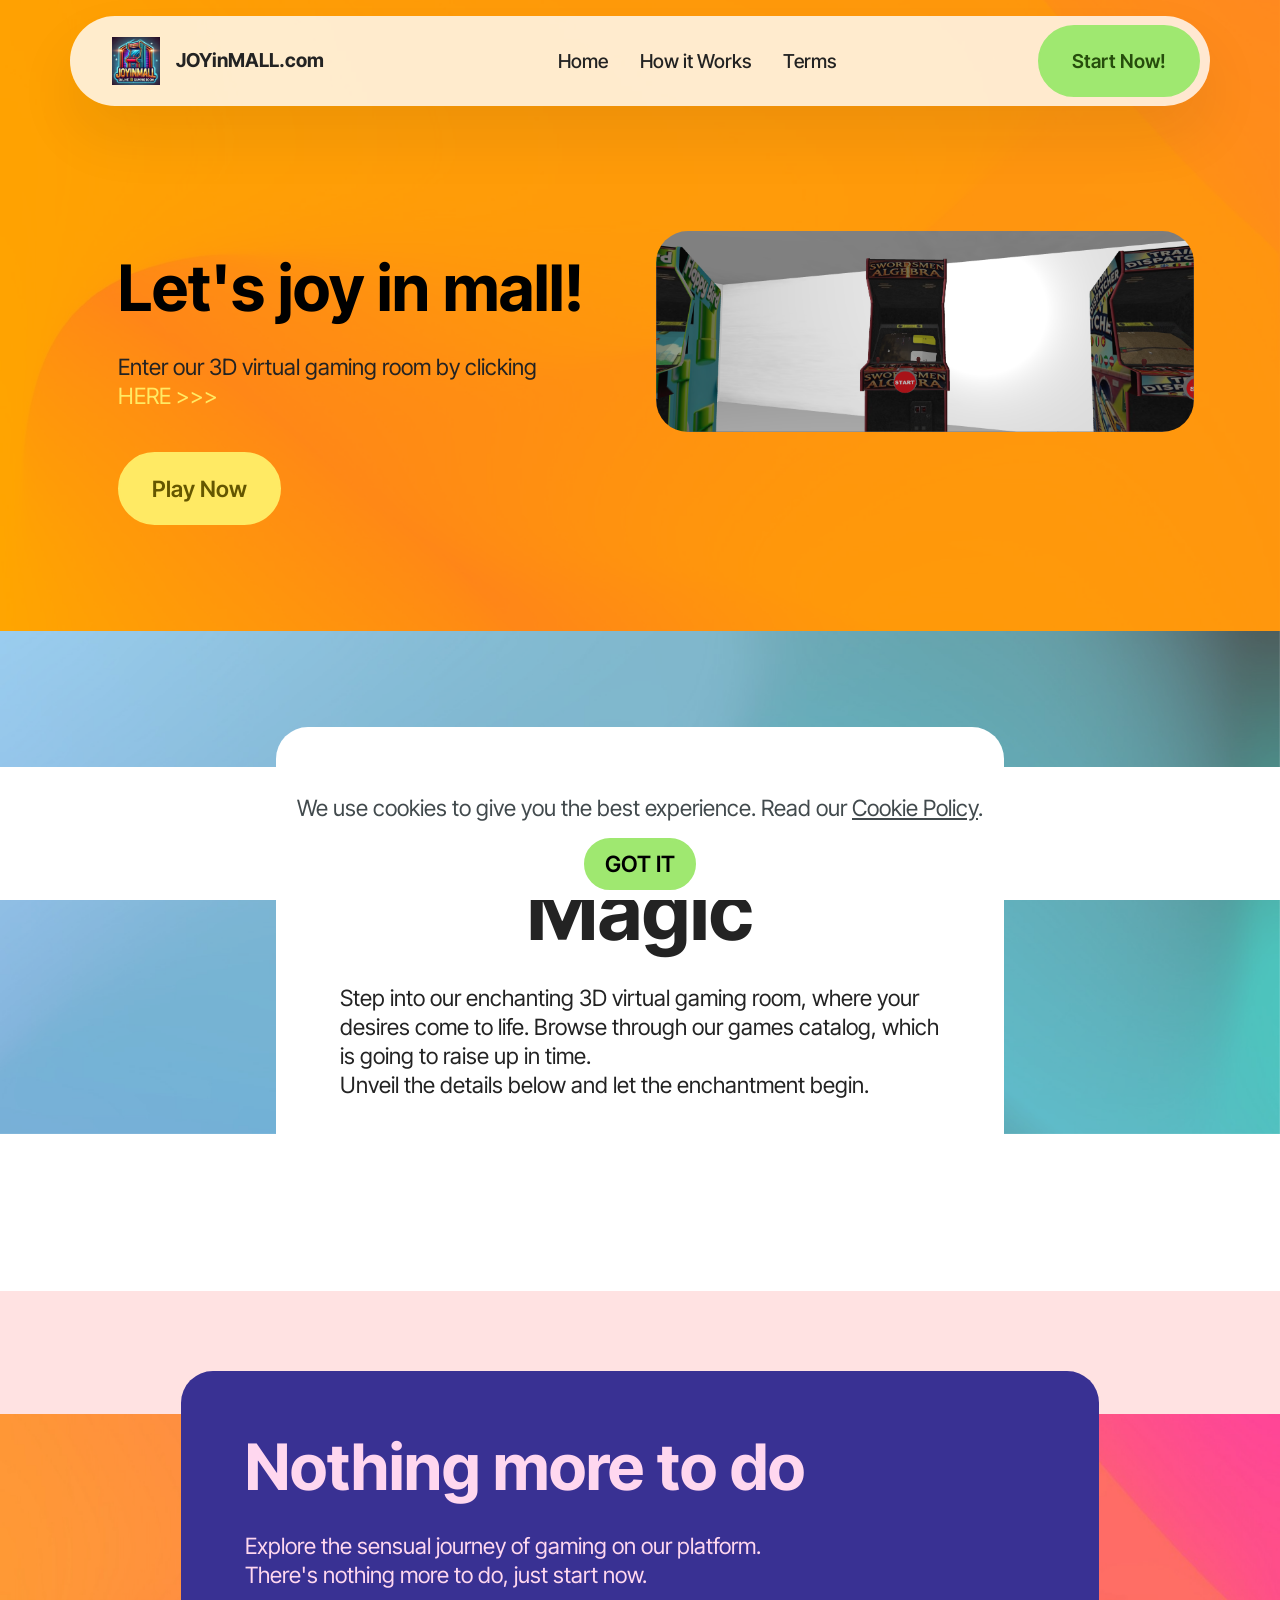
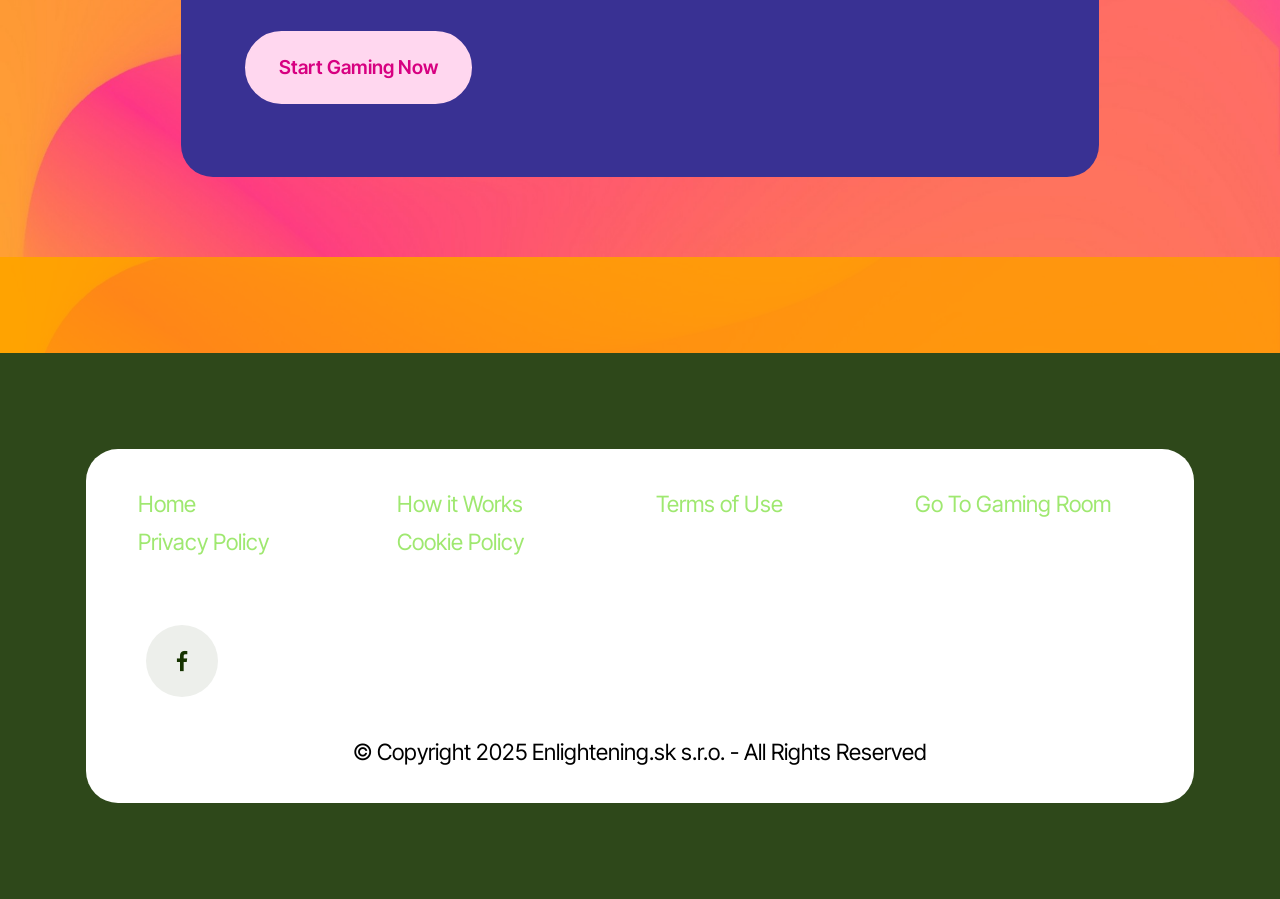
<file: index.html>
<!DOCTYPE html>
<html>

<head>
	<!-- Site made with Mobirise Website Builder v5.9.6, https://mobirise.com -->
	<meta charset="UTF-8">
	<meta http-equiv="X-UA-Compatible" content="IE=edge">
	<meta name="generator" content="Mobirise v5.9.6, mobirise.com">
	<meta name="viewport" content="width=device-width, initial-scale=1, minimum-scale=1">
	<link rel="shortcut icon" href="assets/images/logo.webp" type="image/x-icon">
	<meta name="description" content="">
	<meta name="verify-admitad" content="6abe1cea4a" />


	<title>Joy in Mall</title>
	<link rel="stylesheet" href="assets/web/assets/mobirise-icons2/mobirise2.css">
	<link rel="stylesheet" href="assets/bootstrap/css/bootstrap.min.css">
	<link rel="stylesheet" href="assets/bootstrap/css/bootstrap-grid.min.css">
	<link rel="stylesheet" href="assets/bootstrap/css/bootstrap-reboot.min.css">
	<link rel="stylesheet" href="assets/parallax/jarallax.css">
	<link rel="stylesheet" href="assets/web/assets/gdpr-plugin/gdpr-styles.css">
	<link rel="stylesheet" href="assets/dropdown/css/style.css">
	<link rel="stylesheet" href="assets/socicon/css/styles.css">
	<link rel="stylesheet" href="assets/theme/css/style.css">
	<link rel="preload"
		href="https://fonts.googleapis.com/css?family=Inter+Tight:100,200,300,400,500,600,700,800,900,100i,200i,300i,400i,500i,600i,700i,800i,900i&display=swap"
		as="style" onload="this.onload=null;this.rel='stylesheet'">
	<noscript>
		<link rel="stylesheet"
			href="https://fonts.googleapis.com/css?family=Inter+Tight:100,200,300,400,500,600,700,800,900,100i,200i,300i,400i,500i,600i,700i,800i,900i&display=swap">
	</noscript>
	<link rel="preload" as="style" href="assets/mobirise/css/mbr-additional.css">
	<link rel="stylesheet" href="assets/mobirise/css/mbr-additional.css" type="text/css">
	<link rel="stylesheet" href="assets/custom/styles.css" type="text/css">


	<script src=
"https://ajax.googleapis.com/ajax/libs/jquery/3.3.1/jquery.min.js">
    </script>
	<script async src="https://pagead2.googlesyndication.com/pagead/js/adsbygoogle.js?client=ca-pub-4853668491257193"
     crossorigin="anonymous"></script>

	<!-- MailerLite Universal -->
	<script>
	    (function(w,d,e,u,f,l,n){w[f]=w[f]||function(){(w[f].q=w[f].q||[])
	    .push(arguments);},l=d.createElement(e),l.async=1,l.src=u,
	    n=d.getElementsByTagName(e)[0],n.parentNode.insertBefore(l,n);})
	    (window,document,'script','https://assets.mailerlite.com/js/universal.js','ml');
	    ml('account', '1351015');
	</script>
	<!-- End MailerLite Universal -->
</head>

<body>
	<section data-bs-version="5.1" class="menu menu2 cid-tQXCbvrlHq" once="menu" id="menu02-1">


		<nav class="navbar navbar-dropdown navbar-fixed-top navbar-expand-lg">
			<div class="container">
				<div class="navbar-brand">
					<span class="navbar-logo">
						<a href="index.html#top">
							<img src="assets/images/logo.webp" alt="JOYinMALL.com" style="height: 3rem;">
						</a>
					</span>
					<span class="navbar-caption-wrap"><a class="navbar-caption text-black text-primary display-4"
							href="index.html#top">JOYinMALL.com</a></span>
				</div>
				<button class="navbar-toggler" type="button" data-toggle="collapse" data-bs-toggle="collapse"
					data-target="#navbarSupportedContent" data-bs-target="#navbarSupportedContent"
					aria-controls="navbarNavAltMarkup" aria-expanded="false" aria-label="Toggle navigation">
					<div class="hamburger">
						<span></span>
						<span></span>
						<span></span>
						<span></span>
					</div>
				</button>
				<div class="collapse navbar-collapse" id="navbarSupportedContent">
					<ul class="navbar-nav nav-dropdown" data-app-modern-menu="true">
						<li class="nav-item">
							<a class="nav-link link text-black text-primary display-4" href="index.html#top">Home</a>
						</li>
						<li class="nav-item">
							<a class="nav-link link text-black text-primary display-4" href="index.html#header14-3"
								aria-expanded="false">How it Works</a>
						</li>
						<li class="nav-item">
							<a class="nav-link link text-black display-4" href="terms.html" target="_blank">Terms</a>
						</li>
					</ul>

					<div class="navbar-buttons mbr-section-btn"><a id="startNowButton" class="btn btn-primary display-4"
							href="#"> Start Now!</a></div>
				</div>
			</div>
		</nav>
	</section>

	<section data-bs-version="5.1" class="header1 cid-tQXCrdgdLL mbr-parallax-background" id="header01-2">



		<div class="mbr-overlay" style="opacity: 0.8; background-color: rgb(255, 166, 0);"></div>

		<div class="container">
			<div class="row justify-content-center">
				<div class="col-12 col-md-12 col-lg-6 image-wrapper">
					<img class="w-100" src="assets/images/cover.png" alt="Gaming room from outside">
				</div>
				<div class="col-12 col-lg col-md-12">
					<div class="text-wrapper align-left">
						<h1 class="mbr-section-title mbr-fonts-style mb-4 display-2">
							<strong><br></strong><br><strong>Let's joy in mall!</strong></h1>
						<p class="mbr-text mbr-fonts-style mb-4 display-7">
							Enter our 3D virtual gaming room by clicking <a id="hereButton" href="#"
								class="text-danger">HERE &gt;&gt;&gt;</a>
						</p>
						<div class="mbr-section-btn mt-3"><a id="shopNowButton" class="btn btn-danger display-7"
								href="#">Play Now</a></div>
					</div>
				</div>
			</div>
		</div>
	</section>

	<section data-bs-version="5.1" class="header14 cid-tQXDMcIv4W mbr-parallax-background" id="header14-3">



		<div class="mbr-overlay" style="opacity: 0.3; background-color: rgb(255, 255, 255);"></div>
		<div class="container">
			<div class="row justify-content-center">
				<div class="card col-12 col-md-12 col-lg-8">
					<div class="card-wrapper">
						<div class="card-box align-center">
							<h1 class="card-title mbr-fonts-style mb-4 display-1">
								<strong>Discover the Magic</strong>
							</h1>
							<p class="mbr-text mbr-fonts-style mb-4 display-7">
								Step into our enchanting 3D virtual gaming room, where your desires come to life. Browse through our games catalog, which is going to raise up in time.<br>
								Unveil the details below and let the enchantment begin.</p>

						</div>
					</div>
				</div>
			</div>
		</div>
	</section>


	<section data-bs-version="5.1" class="article13 cid-tQXKaJtuKo mbr-parallax-background" id="article13-6">


		<div class="mbr-overlay" style="opacity: 0.3; background-color: rgb(255, 160, 160);">
		</div>
		<div class="container">
			<div class="row justify-content-center">
				<div class="card col-md-12 col-lg-10">
					<div class="card-wrapper">
						<div class="card-box align-left">
							<h4 class="card-title mbr-fonts-style display-2">
								<strong>Nothing more to do</strong>
							</h4>
							<p class="mbr-text mbr-fonts-style mt-4 display-7">
								Explore the sensual journey of gaming on our platform.<br>
								There's nothing more to do, just start now.</p>
							<div class="mbr-section-btn mt-4"><a id="startShoppingNowButton" class="btn btn-secondary display-4"
									href="#">
									Start Gaming Now</a></div>
						</div>
					</div>
				</div>
			</div>
		</div>
	</section>

	<section data-bs-version="5.1" class="features024 cid-tQXJ1P46bo mbr-parallax-background" id="features025-5">
		<div class="mbr-overlay" style="opacity: 0.8; background-color: rgb(255, 166, 0);"></div>
		<div class="container">
			<div class="row justify-content-center align-items-center">
				<div class="card col-12 col-md-12 col-lg-8">
					<div class="card-wrapper">
						<div class="card-box align-center">
							<div class="ml-embedded" data-form="509dCW"></div>
						</div>
					</div>
				</div>
			</div>
		</div>
	</section>

	<section data-bs-version="5.1" class="footer1 cid-tQXLMjqBw0" once="footers" id="footer01-8">




		<div class="container">
			<div class="row mbr-white">
				<div class="col-12 col-md-6 col-lg-3">

					<ul class="list mbr-fonts-style display-7">
						<li class="mbr-text item-wrap"><a href="index.html#top">Home</a></li>
						<li class="mbr-text item-wrap"><a href="privacy.html" target="_blank">Privacy Policy</a></li>
					</ul>
				</div>
				<div class="col-12 col-md-6 col-lg-3">

					<ul class="list mbr-fonts-style display-7">
						<li class="mbr-text item-wrap"><a href="index.html#header14-3">How it Works</a></li>
						<li class="mbr-text item-wrap"><a href="cookies.html" target="_blank">Cookie Policy</a></li>
					</ul>
				</div>
				<div class="col-12 col-md-6 col-lg-3">

					<ul class="list mbr-fonts-style display-7">
						<li class="mbr-text item-wrap"><a href="terms.html" target="_blank">Terms of Use</a></li>
					</ul>
				</div>
				<div class="col-12 col-md-6 col-lg-3">

					<ul class="list mbr-fonts-style display-7">
						<li class="mbr-text item-wrap"><a id="goToShopButton" href="#">Go To Gaming Room</a></li>
					</ul>
				</div>
				<div class="col-12 mt-5 footer-col">
					<div class="social-row mt-2 display-7">
						<div class="soc-item">
							<a href="https://www.facebook.com/joyinmall" target="_blank">
								<span class="mbr-iconfont socicon-facebook socicon"></span>
							</a>
						</div>
					</div>
				</div>
	
				<div class="col-12 mt-4">
					<p class="mbr-text mb-0 mbr-fonts-style copyright align-center display-7">
						© Copyright 2025 Enlightening.sk s.r.o. - All Rights Reserved
					</p>
				</div>
			</div>
		</div>
	</section>

    <div class="overlay" id="contact-popup">
        <div class="popup">
            <span class="close-btn" id="close-popup">&times;</span>
			<h2>Your Contact Info *</h2>
			<form id="contact-form" action="submit.php" method="post">
				<br>
				<label for="name">Name: </label>
				<input type="text" id="name" name="name" required> <span style="color:red">*</span><br>
		
				<label for="email">Email: </label>
				<input type="email" id="email" name="email" required> <span style="color:red">*</span><br>
				<br>
				<button id="submitContact" class="btn btn-lg g-recaptcha" style="margin-top:20px;"
					data-sitekey="6LfeU48oAAAAAIKBRcQWDNSqviV8wp8alV0FfwBJ" 
					data-callback='submitWithRecaptcha' 
					data-action='submit'>Go to Gaming Room</button>
				<br>
				<br>
				<br>
	
				<p>
					* We value your input as it guides us on our journey to enhance our services. Your voice is a vital part of our mission for improvement. 
					<br><br>
					By providing your email, you're not only helping us grow but also enabling us to tailor our offerings to your preferences. Expect to receive a feedback form from us shortly.
					<br><br>
					Feel free to unsubscribe at any time; your choices are always respected.
					<br><br>
					Rest assured, your data is held in the strictest confidence. For details, please review our <a href="privacy.html" target="_blank">Privacy Policy</a>.
				</p><br>
			</form>
		</div>
    </div>

    <!-- Loading spinner -->
    <div class="loading-spinner" id="loading-spinner">
        <div class="spinner"></div>
        <p>Please wait while we process your request...</p>
    </div>

    <!-- Include JavaScript for the popup functionality -->
    <script src="assets/custom/popup.js"></script>
	<script src="assets/bootstrap/js/bootstrap.bundle.min.js"></script>
	<script src="assets/parallax/jarallax.js"></script>
	<script src="assets/web/assets/cookies-alert-plugin/cookies-alert-core.js"></script>
	<script src="assets/web/assets/cookies-alert-plugin/cookies-alert-script.js"></script>
	<script src="assets/smoothscroll/smooth-scroll.js"></script>
	<script src="assets/ytplayer/index.js"></script>
	<script src="assets/dropdown/js/navbar-dropdown.js"></script>
	<script src="assets/theme/js/script.js"></script>

	<script>
		$("#loading-spinner").hide();
		// Function to submit the form with reCAPTCHA
		function submitWithRecaptcha(token) {
			// Verify the reCAPTCHA token
			if (token) {
				// Proceed with your original form submission logic here
				// Your existing code to validate and submit the form can go here
				submitToAPI(event, token);
			} else {
				alert("Please complete the reCAPTCHA challenge.");
			}
		}

		function submitToAPI(e, token) {
			/*showVerificationPopup();
			return;*/

			var URL = "https://yjdfa5nx74.execute-api.eu-north-1.amazonaws.com/api/contact";

			var Namere = /[A-Za-z]{1}[A-Za-z]/;
			if (!Namere.test($("#name").val())) {
				alert ("Name can not less than 2 char");
				return;
			}
			if ($("#email").val()=="") {
				alert ("Please enter your email id");
				return;
			}

			var reeamil = /^([\w-\.]+@([\w-]+\.)+[\w-]{2,6})?$/;
			if (!reeamil.test($("#email").val())) {
				alert ("Please enter valid email address");
				return;
			}

			$("#loading-spinner").show();

			var name = $("#name").val();
			var email = $("#email").val();
			var data = {
				name : name,
				email : email,
				token : token
			};

			$.ajax({
				type: "POST",
				url : URL,
				dataType: "json",
				crossDomain: "true",
				contentType: "application/json; charset=utf-8",
				data: JSON.stringify(data),
				
				success: function (res) {
					if (res && res.errorMessage) {
						$("#loading-spinner").hide();
						console.log(JSON. stringify(res.errorMessage));
						alert(res.errorMessage.body);
					} else {
						// clear form and show a success message
						document.getElementById("contact-form").reset();
						window.location.href = "/shop.html";
						//showVerificationPopup();
					}
				},
				error: function (xhr) {
					if (xhr.responseJSON && xhr.responseJSON.error) {
						// Show the error message from the server
						alert(xhr.responseJSON.error);
					} else {
						// Show a generic error message
						alert("An error occurred while sending your data. Please try again later.");
					}
					$("#loading-spinner").hide();
				}
			});
		}

		// Function to show the verification popup
		function showVerificationPopup() {
			// Create a modal popup
			var popup = document.createElement("div");
			popup.classList.add("verification-popup");
			
			// Add content to the popup
			var message = document.createElement("p");
			message.innerText = "Thank you for signing up! To complete the registration process, please follow these steps:";
			popup.appendChild(message);

			// Step 1: Go to your mailbox
			var step1 = document.createElement("p");
			step1.innerText = "Step 1: Go to your mailbox and find an email from no-reply@joyinmall.com with the subject 'Welcome to Our 3D Store - Verify Your Email Address'. It may be in your inbox, spam, or other folders.";
			popup.appendChild(step1);

			// Step 2: Move it to the main inbox folder
			var step2 = document.createElement("p");
			step2.innerText = "Step 2: Once found, move the email to your main inbox folder.";

			// Step 3: Click the verification link
			var step3 = document.createElement("p");
			step3.innerText = "Step 3: Open the email and click on the verification link to access our 3D virtual store.";

			// Add steps to the popup
			popup.appendChild(step2);
			popup.appendChild(step3);

			// Add the popup to the page
			document.body.appendChild(popup);
		}
	</script>

	<input name="cookieData" type="hidden" data-cookie-cookiesAlertType='false' data-cookie-customDialogSelector='null'
		data-cookie-colorText='#424a4d' data-cookie-colorBg='rgb(255, 255, 255)' data-cookie-opacityOverlay='0'
		data-cookie-bgOpacity='100' data-cookie-textButton='GOT IT' data-cookie-rejectText='REJECT'
		data-cookie-colorButton='#9fe870' data-cookie-rejectColor='#ffffff' data-cookie-colorLink='#424a4d'
		data-cookie-underlineLink='true'
		data-cookie-text="We use cookies to give you the best experience. Read our <a href='cookies.html' target='_blank'>Cookie Policy</a>.">
	<script src="https://www.google.com/recaptcha/api.js" async defer></script>
</body>

</html>
</file>
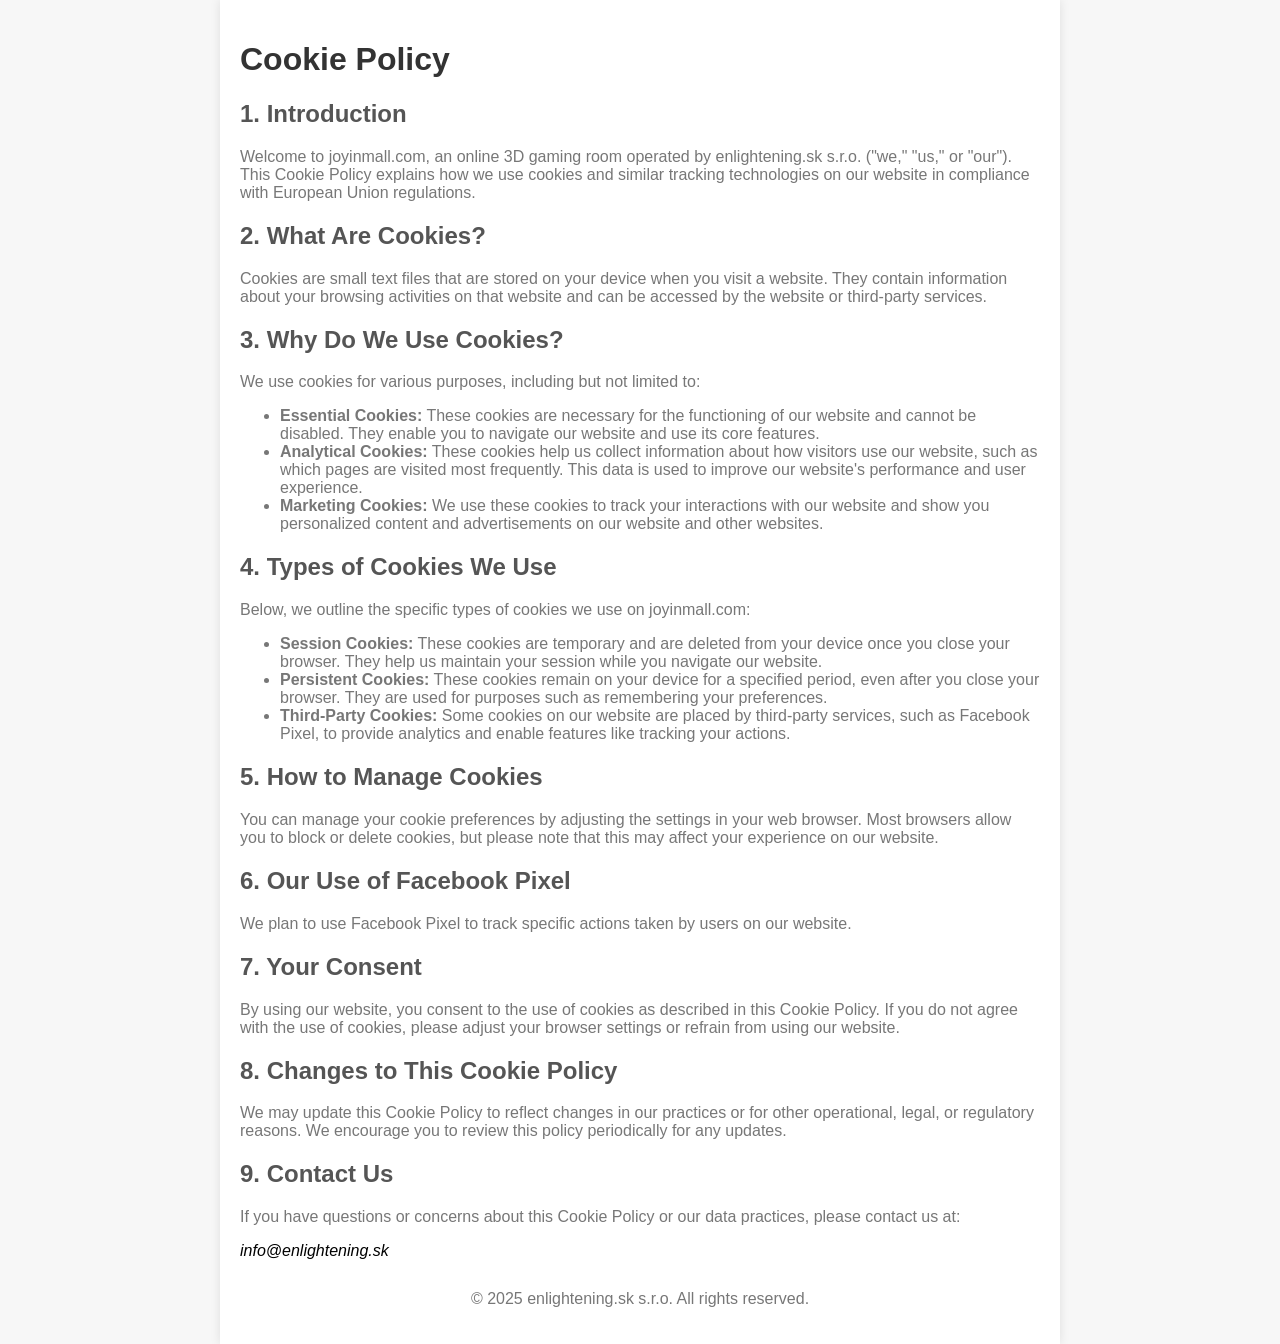
<file: cookies.html>
<!DOCTYPE html>
<html lang="en">
<head>
    <meta charset="UTF-8">
    <meta name="viewport" content="width=device-width, initial-scale=1.0">
    <title>Cookie Policy</title>
    <style>
        body {
            font-family: Arial, sans-serif;
            margin: 0;
            padding: 0;
            background-color: #f7f7f7;
        }
        .container {
            max-width: 800px;
            margin: 0 auto;
            padding: 20px;
            background-color: #fff;
            box-shadow: 0 0 10px rgba(0, 0, 0, 0.1);
        }
        h1 {
            color: #333;
        }
        h2 {
            color: #555;
        }
        p, li {
            color: #777;
        }
        footer {
            margin-top: 30px;
            text-align: center;
        }
    </style>
</head>
<body>
  <div class="container">
    <h1>Cookie Policy</h1>

    <h2>1. Introduction</h2>
    <p>Welcome to joyinmall.com, an online 3D gaming room operated by enlightening.sk s.r.o. ("we," "us," or "our"). This Cookie Policy explains how we use cookies and similar tracking technologies on our website in compliance with European Union regulations.</p>
    
    <h2>2. What Are Cookies?</h2>
    <p>Cookies are small text files that are stored on your device when you visit a website. They contain information about your browsing activities on that website and can be accessed by the website or third-party services.</p>
    
    <h2>3. Why Do We Use Cookies?</h2>
    <p>We use cookies for various purposes, including but not limited to:</p>
    <ul>
        <li><strong>Essential Cookies:</strong> These cookies are necessary for the functioning of our website and cannot be disabled. They enable you to navigate our website and use its core features.</li>
        <li><strong>Analytical Cookies:</strong> These cookies help us collect information about how visitors use our website, such as which pages are visited most frequently. This data is used to improve our website's performance and user experience.</li>
        <li><strong>Marketing Cookies:</strong> We use these cookies to track your interactions with our website and show you personalized content and advertisements on our website and other websites.</li>
    </ul>
    
    <h2>4. Types of Cookies We Use</h2>
    <p>Below, we outline the specific types of cookies we use on joyinmall.com:</p>
    <ul>
        <li><strong>Session Cookies:</strong> These cookies are temporary and are deleted from your device once you close your browser. They help us maintain your session while you navigate our website.</li>
        <li><strong>Persistent Cookies:</strong> These cookies remain on your device for a specified period, even after you close your browser. They are used for purposes such as remembering your preferences.</li>
        <li><strong>Third-Party Cookies:</strong> Some cookies on our website are placed by third-party services, such as Facebook Pixel, to provide analytics and enable features like tracking your actions.</li>
    </ul>
    
    <h2>5. How to Manage Cookies</h2>
    <p>You can manage your cookie preferences by adjusting the settings in your web browser. Most browsers allow you to block or delete cookies, but please note that this may affect your experience on our website.</p>
    
    <h2>6. Our Use of Facebook Pixel</h2>
    <p>We plan to use Facebook Pixel to track specific actions taken by users on our website.</p>
    
    <h2>7. Your Consent</h2>
    <p>By using our website, you consent to the use of cookies as described in this Cookie Policy. If you do not agree with the use of cookies, please adjust your browser settings or refrain from using our website.</p>
    
    <h2>8. Changes to This Cookie Policy</h2>
    <p>We may update this Cookie Policy to reflect changes in our practices or for other operational, legal, or regulatory reasons. We encourage you to review this policy periodically for any updates.</p>
        
    <h2>9. Contact Us</h2>
    <p>If you have questions or concerns about this Cookie Policy or our data practices, please contact us at:</p>
    <address>
        info@enlightening.sk
    </address>
    
    <footer>
        <p>&copy; 2025 enlightening.sk s.r.o. All rights reserved.</p>
    </footer>
  </div>
</body>
</html>
</file>
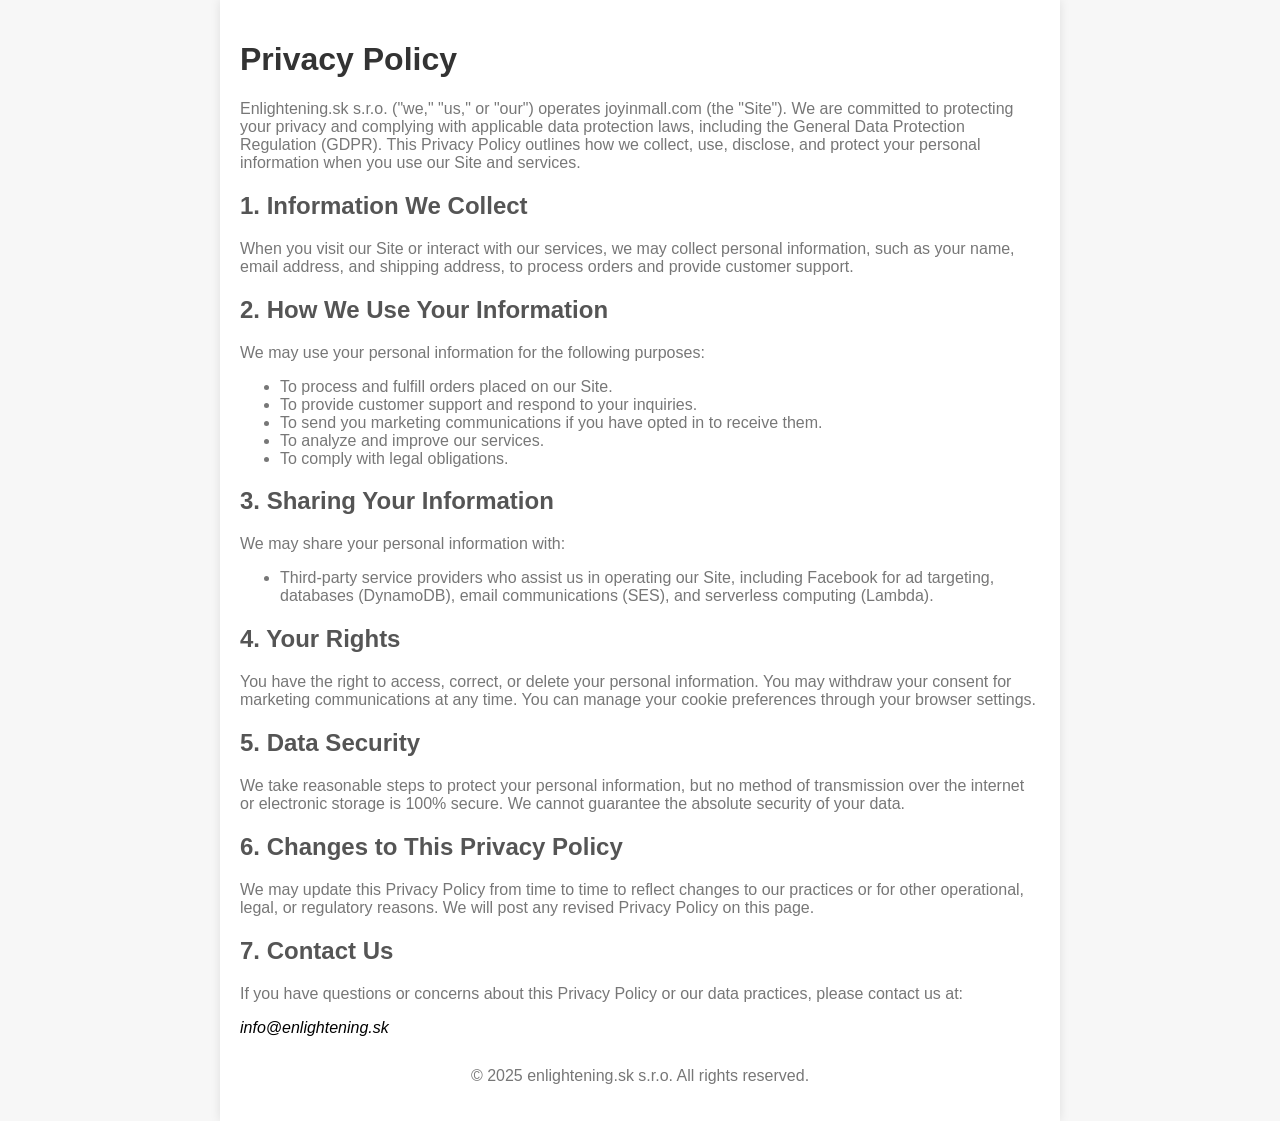
<file: privacy.html>
<!DOCTYPE html>
<html lang="en">
<head>
    <meta charset="UTF-8">
    <meta name="viewport" content="width=device-width, initial-scale=1.0">
    <title>Privacy Policy</title>
    <style>
        body {
            font-family: Arial, sans-serif;
            margin: 0;
            padding: 0;
            background-color: #f7f7f7;
        }
        .container {
            max-width: 800px;
            margin: 0 auto;
            padding: 20px;
            background-color: #fff;
            box-shadow: 0 0 10px rgba(0, 0, 0, 0.1);
        }
        h1 {
            color: #333;
        }
        h2 {
            color: #555;
        }
        p, li {
            color: #777;
        }
        footer {
            margin-top: 30px;
            text-align: center;
        }
    </style>
</head>
<body>
    <div class="container">
        <h1>Privacy Policy</h1>

        <p>Enlightening.sk s.r.o. ("we," "us," or "our") operates joyinmall.com (the "Site"). We are committed to protecting your privacy and complying with applicable data protection laws, including the General Data Protection Regulation (GDPR). This Privacy Policy outlines how we collect, use, disclose, and protect your personal information when you use our Site and services.</p>
        
        <h2>1. Information We Collect</h2>
        <p>When you visit our Site or interact with our services, we may collect personal information, such as your name, email address, and shipping address, to process orders and provide customer support.</p>
        
        <h2>2. How We Use Your Information</h2>
        <p>We may use your personal information for the following purposes:</p>
        <ul>
            <li>To process and fulfill orders placed on our Site.</li>
            <li>To provide customer support and respond to your inquiries.</li>
            <li>To send you marketing communications if you have opted in to receive them.</li>
            <li>To analyze and improve our services.</li>
            <li>To comply with legal obligations.</li>
        </ul>
        
        <h2>3. Sharing Your Information</h2>
        <p>We may share your personal information with:</p>
        <ul>
            <li>Third-party service providers who assist us in operating our Site, including Facebook for ad targeting, databases (DynamoDB), email communications (SES), and serverless computing (Lambda).</li>
        </ul>
        
        <h2>4. Your Rights</h2>
        <p>You have the right to access, correct, or delete your personal information. You may withdraw your consent for marketing communications at any time. You can manage your cookie preferences through your browser settings.</p>
        
        <h2>5. Data Security</h2>
        <p>We take reasonable steps to protect your personal information, but no method of transmission over the internet or electronic storage is 100% secure. We cannot guarantee the absolute security of your data.</p>
        
        <h2>6. Changes to This Privacy Policy</h2>
        <p>We may update this Privacy Policy from time to time to reflect changes to our practices or for other operational, legal, or regulatory reasons. We will post any revised Privacy Policy on this page.</p>
        
        <h2>7. Contact Us</h2>
        <p>If you have questions or concerns about this Privacy Policy or our data practices, please contact us at:</p>
        <address>
            info@enlightening.sk
        </address>
        
        <footer>
            <p>&copy; 2025 enlightening.sk s.r.o. All rights reserved.</p>
        </footer>
    </div>
</body>
</html>
</file>
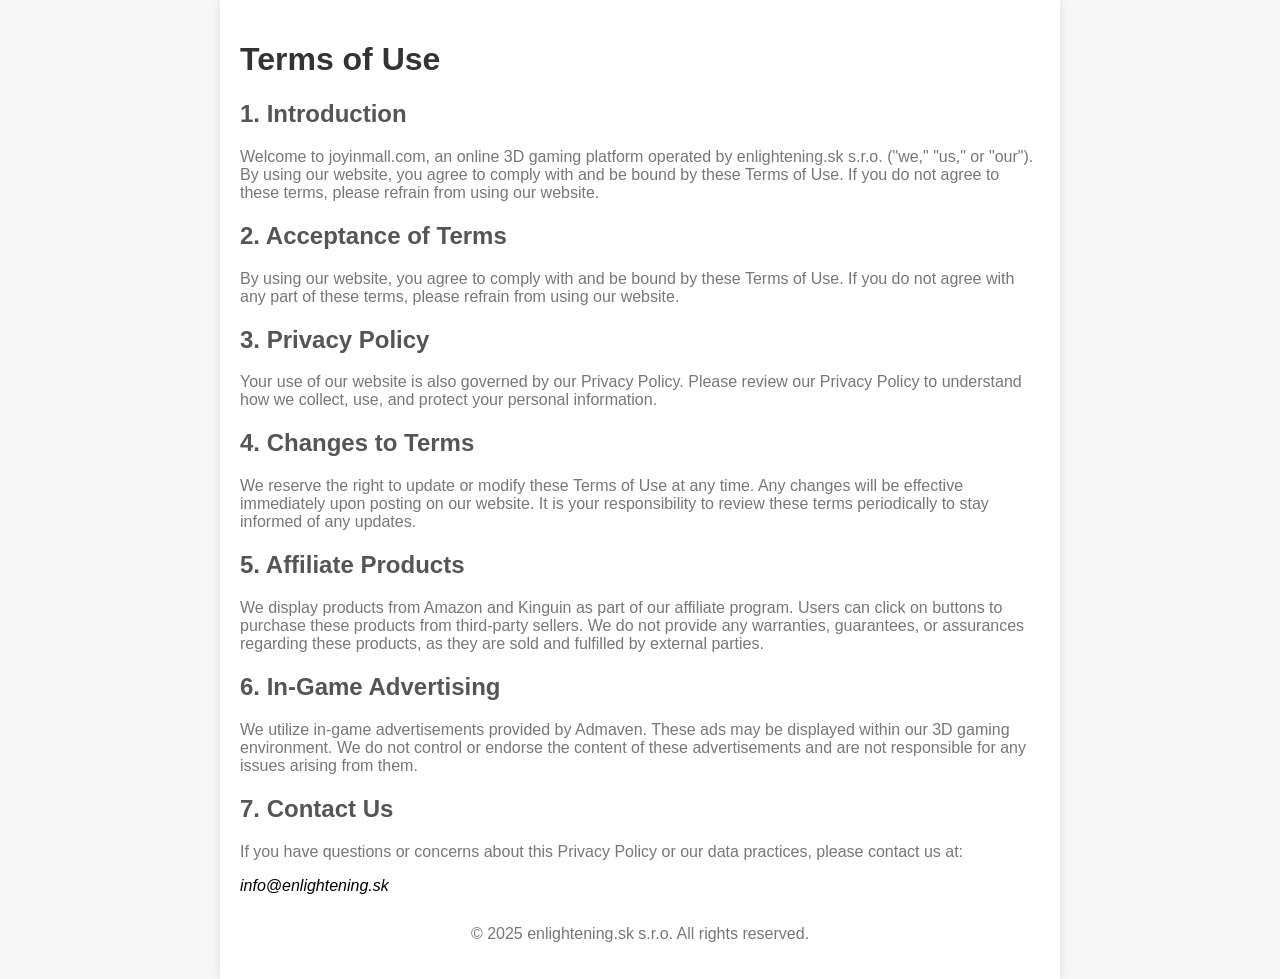
<file: terms.html>
<!DOCTYPE html>
<html lang="en">
<head>
    <meta charset="UTF-8">
    <meta name="viewport" content="width=device-width, initial-scale=1.0">
    <title>Terms of Use</title>
    <style>
        body {
            font-family: Arial, sans-serif;
            margin: 0;
            padding: 0;
            background-color: #f7f7f7;
        }
        .container {
            max-width: 800px;
            margin: 0 auto;
            padding: 20px;
            background-color: #fff;
            box-shadow: 0 0 10px rgba(0, 0, 0, 0.1);
        }
        h1 {
            color: #333;
        }
        h2 {
            color: #555;
        }
        p, li {
            color: #777;
        }
        footer {
            margin-top: 30px;
            text-align: center;
        }
    </style>
</head>
<body>
  <div class="container">
    <h1>Terms of Use</h1>

    <h2>1. Introduction</h2>
    <p>Welcome to joyinmall.com, an online 3D gaming platform operated by enlightening.sk s.r.o. ("we," "us," or "our"). By using our website, you agree to comply with and be bound by these Terms of Use. If you do not agree to these terms, please refrain from using our website.</p>
    
    <h2>2. Acceptance of Terms</h2>
    <p>By using our website, you agree to comply with and be bound by these Terms of Use. If you do not agree with any part of these terms, please refrain from using our website.</p>
    
    <h2>3. Privacy Policy</h2>
    <p>Your use of our website is also governed by our Privacy Policy. Please review our Privacy Policy to understand how we collect, use, and protect your personal information.</p>
    
    <h2>4. Changes to Terms</h2>
    <p>We reserve the right to update or modify these Terms of Use at any time. Any changes will be effective immediately upon posting on our website. It is your responsibility to review these terms periodically to stay informed of any updates.</p>
    
    <h2>5. Affiliate Products</h2>
    <p>We display products from Amazon and Kinguin as part of our affiliate program. Users can click on buttons to purchase these products from third-party sellers. We do not provide any warranties, guarantees, or assurances regarding these products, as they are sold and fulfilled by external parties.</p>
    
    <h2>6. In-Game Advertising</h2>
    <p>We utilize in-game advertisements provided by Admaven. These ads may be displayed within our 3D gaming environment. We do not control or endorse the content of these advertisements and are not responsible for any issues arising from them.</p>
    
    <h2>7. Contact Us</h2>
    <p>If you have questions or concerns about this Privacy Policy or our data practices, please contact us at:</p>
    <address>
        info@enlightening.sk
    </address>
    
    <footer>
        <p>&copy; 2025 enlightening.sk s.r.o. All rights reserved.</p>
    </footer>
    
  </div>
</body>
</html>
</file>
<file: assets/web/assets/mobirise-icons2/mobirise2.css>
@font-face {
  font-family: 'Moririse2';
  font-display: swap;
  src:  url('mobirise2.eot?f2bix4');
  src:  url('mobirise2.eot?f2bix4#iefix') format('embedded-opentype'),
    url('mobirise2.ttf?f2bix4') format('truetype'),
    url('mobirise2.woff?f2bix4') format('woff'),
    url('mobirise2.svg?f2bix4#mobirise2') format('svg');
  font-weight: normal;
  font-style: normal;
}

[class^="mobi-"], [class*=" mobi-"] {
  /* use !important to prevent issues with browser extensions that change fonts */
  font-family: 'Moririse2' !important;
  speak: none;
  font-style: normal;
  font-weight: normal;
  font-variant: normal;
  text-transform: none;
  line-height: 1;

  /* Better Font Rendering =========== */
  -webkit-font-smoothing: antialiased;
  -moz-osx-font-smoothing: grayscale;
}

.mobi-mbri-add-submenu:before {
  content: "\e900";
}
.mobi-mbri-alert:before {
  content: "\e901";
}
.mobi-mbri-align-center:before {
  content: "\e902";
}
.mobi-mbri-align-justify:before {
  content: "\e903";
}
.mobi-mbri-align-left:before {
  content: "\e904";
}
.mobi-mbri-align-right:before {
  content: "\e905";
}
.mobi-mbri-android:before {
  content: "\e906";
}
.mobi-mbri-apple:before {
  content: "\e907";
}
.mobi-mbri-arrow-down:before {
  content: "\e908";
}
.mobi-mbri-arrow-next:before {
  content: "\e909";
}
.mobi-mbri-arrow-prev:before {
  content: "\e90a";
}
.mobi-mbri-arrow-up:before {
  content: "\e90b";
}
.mobi-mbri-bold:before {
  content: "\e90c";
}
.mobi-mbri-bookmark:before {
  content: "\e90d";
}
.mobi-mbri-bootstrap:before {
  content: "\e90e";
}
.mobi-mbri-briefcase:before {
  content: "\e90f";
}
.mobi-mbri-browse:before {
  content: "\e910";
}
.mobi-mbri-bulleted-list:before {
  content: "\e911";
}
.mobi-mbri-calendar:before {
  content: "\e912";
}
.mobi-mbri-camera:before {
  content: "\e913";
}
.mobi-mbri-cart-add:before {
  content: "\e914";
}
.mobi-mbri-cart-full:before {
  content: "\e915";
}
.mobi-mbri-cash:before {
  content: "\e916";
}
.mobi-mbri-change-style:before {
  content: "\e917";
}
.mobi-mbri-chat:before {
  content: "\e918";
}
.mobi-mbri-clock:before {
  content: "\e919";
}
.mobi-mbri-close:before {
  content: "\e91a";
}
.mobi-mbri-cloud:before {
  content: "\e91b";
}
.mobi-mbri-code:before {
  content: "\e91c";
}
.mobi-mbri-contact-form:before {
  content: "\e91d";
}
.mobi-mbri-credit-card:before {
  content: "\e91e";
}
.mobi-mbri-cursor-click:before {
  content: "\e91f";
}
.mobi-mbri-cust-feedback:before {
  content: "\e920";
}
.mobi-mbri-database:before {
  content: "\e921";
}
.mobi-mbri-delivery:before {
  content: "\e922";
}
.mobi-mbri-desktop:before {
  content: "\e923";
}
.mobi-mbri-devices:before {
  content: "\e924";
}
.mobi-mbri-down:before {
  content: "\e925";
}
.mobi-mbri-download-2:before {
  content: "\e926";
}
.mobi-mbri-download:before {
  content: "\e927";
}
.mobi-mbri-drag-n-drop-2:before {
  content: "\e928";
}
.mobi-mbri-drag-n-drop:before {
  content: "\e929";
}
.mobi-mbri-edit-2:before {
  content: "\e92a";
}
.mobi-mbri-edit:before {
  content: "\e92b";
}
.mobi-mbri-error:before {
  content: "\e92c";
}
.mobi-mbri-extension:before {
  content: "\e92d";
}
.mobi-mbri-features:before {
  content: "\e92e";
}
.mobi-mbri-file:before {
  content: "\e92f";
}
.mobi-mbri-flag:before {
  content: "\e930";
}
.mobi-mbri-folder:before {
  content: "\e931";
}
.mobi-mbri-gift:before {
  content: "\e932";
}
.mobi-mbri-github:before {
  content: "\e933";
}
.mobi-mbri-globe-2:before {
  content: "\e934";
}
.mobi-mbri-globe:before {
  content: "\e935";
}
.mobi-mbri-growing-chart:before {
  content: "\e936";
}
.mobi-mbri-hearth:before {
  content: "\e937";
}
.mobi-mbri-help:before {
  content: "\e938";
}
.mobi-mbri-home:before {
  content: "\e939";
}
.mobi-mbri-hot-cup:before {
  content: "\e93a";
}
.mobi-mbri-idea:before {
  content: "\e93b";
}
.mobi-mbri-image-gallery:before {
  content: "\e93c";
}
.mobi-mbri-image-slider:before {
  content: "\e93d";
}
.mobi-mbri-info:before {
  content: "\e93e";
}
.mobi-mbri-italic:before {
  content: "\e93f";
}
.mobi-mbri-key:before {
  content: "\e940";
}
.mobi-mbri-laptop:before {
  content: "\e941";
}
.mobi-mbri-layers:before {
  content: "\e942";
}
.mobi-mbri-left-right:before {
  content: "\e943";
}
.mobi-mbri-left:before {
  content: "\e944";
}
.mobi-mbri-letter:before {
  content: "\e945";
}
.mobi-mbri-like:before {
  content: "\e946";
}
.mobi-mbri-link:before {
  content: "\e947";
}
.mobi-mbri-lock:before {
  content: "\e948";
}
.mobi-mbri-login:before {
  content: "\e949";
}
.mobi-mbri-logout:before {
  content: "\e94a";
}
.mobi-mbri-magic-stick:before {
  content: "\e94b";
}
.mobi-mbri-map-pin:before {
  content: "\e94c";
}
.mobi-mbri-menu:before {
  content: "\e94d";
}
.mobi-mbri-mobile-2:before {
  content: "\e94e";
}
.mobi-mbri-mobile-horizontal:before {
  content: "\e94f";
}
.mobi-mbri-mobile:before {
  content: "\e950";
}
.mobi-mbri-mobirise:before {
  content: "\e951";
}
.mobi-mbri-more-horizontal:before {
  content: "\e952";
}
.mobi-mbri-more-vertical:before {
  content: "\e953";
}
.mobi-mbri-music:before {
  content: "\e954";
}
.mobi-mbri-new-file:before {
  content: "\e955";
}
.mobi-mbri-numbered-list:before {
  content: "\e956";
}
.mobi-mbri-opened-folder:before {
  content: "\e957";
}
.mobi-mbri-pages:before {
  content: "\e958";
}
.mobi-mbri-paper-plane:before {
  content: "\e959";
}
.mobi-mbri-paperclip:before {
  content: "\e95a";
}
.mobi-mbri-phone:before {
  content: "\e95b";
}
.mobi-mbri-photo:before {
  content: "\e95c";
}
.mobi-mbri-photos:before {
  content: "\e95d";
}
.mobi-mbri-pin:before {
  content: "\e95e";
}
.mobi-mbri-play:before {
  content: "\e95f";
}
.mobi-mbri-plus:before {
  content: "\e960";
}
.mobi-mbri-preview:before {
  content: "\e961";
}
.mobi-mbri-print:before {
  content: "\e962";
}
.mobi-mbri-protect:before {
  content: "\e963";
}
.mobi-mbri-question:before {
  content: "\e964";
}
.mobi-mbri-quote-left:before {
  content: "\e965";
}
.mobi-mbri-quote-right:before {
  content: "\e966";
}
.mobi-mbri-redo:before {
  content: "\e967";
}
.mobi-mbri-refresh:before {
  content: "\e968";
}
.mobi-mbri-responsive-2:before {
  content: "\e969";
}
.mobi-mbri-responsive:before {
  content: "\e96a";
}
.mobi-mbri-right:before {
  content: "\e96b";
}
.mobi-mbri-rocket:before {
  content: "\e96c";
}
.mobi-mbri-sad-face:before {
  content: "\e96d";
}
.mobi-mbri-sale:before {
  content: "\e96e";
}
.mobi-mbri-save:before {
  content: "\e96f";
}
.mobi-mbri-search:before {
  content: "\e970";
}
.mobi-mbri-setting-2:before {
  content: "\e971";
}
.mobi-mbri-setting-3:before {
  content: "\e972";
}
.mobi-mbri-setting:before {
  content: "\e973";
}
.mobi-mbri-share:before {
  content: "\e974";
}
.mobi-mbri-shopping-bag:before {
  content: "\e975";
}
.mobi-mbri-shopping-basket:before {
  content: "\e976";
}
.mobi-mbri-shopping-cart:before {
  content: "\e977";
}
.mobi-mbri-sites:before {
  content: "\e978";
}
.mobi-mbri-smile-face:before {
  content: "\e979";
}
.mobi-mbri-speed:before {
  content: "\e97a";
}
.mobi-mbri-star:before {
  content: "\e97b";
}
.mobi-mbri-success:before {
  content: "\e97c";
}
.mobi-mbri-sun:before {
  content: "\e97d";
}
.mobi-mbri-sun2:before {
  content: "\e97e";
}
.mobi-mbri-tablet-vertical:before {
  content: "\e97f";
}
.mobi-mbri-tablet:before {
  content: "\e980";
}
.mobi-mbri-target:before {
  content: "\e981";
}
.mobi-mbri-timer:before {
  content: "\e982";
}
.mobi-mbri-to-ftp:before {
  content: "\e983";
}
.mobi-mbri-to-local-drive:before {
  content: "\e984";
}
.mobi-mbri-touch-swipe:before {
  content: "\e985";
}
.mobi-mbri-touch:before {
  content: "\e986";
}
.mobi-mbri-trash:before {
  content: "\e987";
}
.mobi-mbri-underline:before {
  content: "\e988";
}
.mobi-mbri-undo:before {
  content: "\e989";
}
.mobi-mbri-unlink:before {
  content: "\e98a";
}
.mobi-mbri-unlock:before {
  content: "\e98b";
}
.mobi-mbri-up-down:before {
  content: "\e98c";
}
.mobi-mbri-up:before {
  content: "\e98d";
}
.mobi-mbri-update:before {
  content: "\e98e";
}
.mobi-mbri-upload-2:before {
  content: "\e98f";
}
.mobi-mbri-upload:before {
  content: "\e990";
}
.mobi-mbri-user-2:before {
  content: "\e991";
}
.mobi-mbri-user:before {
  content: "\e992";
}
.mobi-mbri-users:before {
  content: "\e993";
}
.mobi-mbri-video-play:before {
  content: "\e994";
}
.mobi-mbri-video:before {
  content: "\e995";
}
.mobi-mbri-watch:before {
  content: "\e996";
}
.mobi-mbri-website-theme-2:before {
  content: "\e997";
}
.mobi-mbri-website-theme:before {
  content: "\e998";
}
.mobi-mbri-wifi:before {
  content: "\e999";
}
.mobi-mbri-windows:before {
  content: "\e99a";
}
.mobi-mbri-zoom-in:before {
  content: "\e99b";
}
.mobi-mbri-zoom-out:before {
  content: "\e99c";
}
</file>
<file: assets/parallax/jarallax.css>
.jarallax {
    position: relative;
    z-index: 0;
}
.jarallax > .jarallax-img {
    position: absolute;
    object-fit: cover;
    /* support for plugin https://github.com/bfred-it/object-fit-images */
    font-family: 'object-fit: cover;';
    top: 0;
    left: 0;
    width: 100%;
    height: 100%;
    z-index: -1;
}
</file>
<file: assets/web/assets/gdpr-plugin/gdpr-styles.css>
.gdpr-block {
    padding: 10px;
    font-size: 14px;
    display: block;
    width: 100%;
    text-align: center;
}
.gdpr-block.covert {
	display: none;
}
.textGDPR {
    position: relative;
}
.gdpr-block label span.textGDPR input[name='gdpr']{
    width: 15px;
    height: 15px;
    margin: 0;
    position: absolute;
    top: 3px;
    left: -20px;
}
.gdpr-block label {
    color: #a7a7a7;
    vertical-align: middle;
    user-select: none;
    margin-bottom: 0;
}
</file>
<file: assets/dropdown/css/style.css>
.navbar-dropdown {
  left: 0;
  padding: 0;
  position: absolute;
  right: 0;
  top: 0;
  transition: all 0.45s ease;
  z-index: 1030;
  background: #282828; }
  .navbar-dropdown .navbar-logo {
    margin-right: 0.8rem;
    transition: margin 0.3s ease-in-out;
    vertical-align: middle; }
    .navbar-dropdown .navbar-logo img {
      height: 3.125rem;
      transition: all 0.3s ease-in-out; }
    .navbar-dropdown .navbar-logo.mbr-iconfont {
      font-size: 3.125rem;
      line-height: 3.125rem; }
  .navbar-dropdown .navbar-caption {
    font-weight: 700;
    white-space: normal;
    vertical-align: -4px;
    line-height: 3.125rem !important; }
    .navbar-dropdown .navbar-caption, .navbar-dropdown .navbar-caption:hover {
      color: inherit;
      text-decoration: none; }
  .navbar-dropdown .mbr-iconfont + .navbar-caption {
    vertical-align: -1px; }
  .navbar-dropdown.navbar-fixed-top {
    position: fixed; }
  .navbar-dropdown .navbar-brand span {
    vertical-align: -4px; }
  .navbar-dropdown.bg-color.transparent {
    background: none; }
  .navbar-dropdown.navbar-short .navbar-brand {
    padding: 0.625rem 0; }
    .navbar-dropdown.navbar-short .navbar-brand span {
      vertical-align: -1px; }
  .navbar-dropdown.navbar-short .navbar-caption {
    line-height: 2.375rem !important;
    vertical-align: -2px; }
  .navbar-dropdown.navbar-short .navbar-logo {
    margin-right: 0.5rem; }
    .navbar-dropdown.navbar-short .navbar-logo img {
      height: 2.375rem; }
    .navbar-dropdown.navbar-short .navbar-logo.mbr-iconfont {
      font-size: 2.375rem;
      line-height: 2.375rem; }
  .navbar-dropdown.navbar-short .mbr-table-cell {
    height: 3.625rem; }
  .navbar-dropdown .navbar-close {
    left: 0.6875rem;
    position: fixed;
    top: 0.75rem;
    z-index: 1000; }
  .navbar-dropdown .hamburger-icon {
    content: "";
    display: inline-block;
    vertical-align: middle;
    width: 16px;
    -webkit-box-shadow: 0 -6px 0 1px #282828,0 0 0 1px #282828,0 6px 0 1px #282828;
    -moz-box-shadow: 0 -6px 0 1px #282828,0 0 0 1px #282828,0 6px 0 1px #282828;
    box-shadow: 0 -6px 0 1px #282828,0 0 0 1px #282828,0 6px 0 1px #282828; }

.dropdown-menu .dropdown-toggle[data-toggle="dropdown-submenu"]::after {
  border-bottom: 0.35em solid transparent;
  border-left: 0.35em solid;
  border-right: 0;
  border-top: 0.35em solid transparent;
  margin-left: 0.3rem; }

.dropdown-menu .dropdown-item:focus {
  outline: 0; }

.nav-dropdown {
  font-size: 0.75rem;
  font-weight: 500;
  height: auto !important; }
  .nav-dropdown .nav-btn {
    padding-left: 1rem; }
  .nav-dropdown .link {
    margin: .667em 1.667em;
    font-weight: 500;
    padding: 0;
    transition: color .2s ease-in-out; }
    .nav-dropdown .link.dropdown-toggle {
      margin-right: 2.583em; }
      .nav-dropdown .link.dropdown-toggle::after {
        margin-left: .25rem;
        border-top: 0.35em solid;
        border-right: 0.35em solid transparent;
        border-left: 0.35em solid transparent;
        border-bottom: 0; }
      .nav-dropdown .link.dropdown-toggle[aria-expanded="true"] {
        margin: 0;
        padding: 0.667em 3.263em  0.667em 1.667em; }
  .nav-dropdown .link::after,
  .nav-dropdown .dropdown-item::after {
    color: inherit; }
  .nav-dropdown .btn {
    font-size: 0.75rem;
    font-weight: 700;
    letter-spacing: 0;
    margin-bottom: 0;
    padding-left: 1.25rem;
    padding-right: 1.25rem; }
  .nav-dropdown .dropdown-menu {
    border-radius: 0;
    border: 0;
    left: 0;
    margin: 0;
    padding-bottom: 1.25rem;
    padding-top: 1.25rem;
    position: relative; }
  .nav-dropdown .dropdown-submenu {
    margin-left: 0.125rem;
    top: 0; }
  .nav-dropdown .dropdown-item {
    font-weight: 500;
    line-height: 2;
    padding: 0.3846em 4.615em 0.3846em 1.5385em;
    position: relative;
    transition: color .2s ease-in-out, background-color .2s ease-in-out; }
    .nav-dropdown .dropdown-item::after {
      margin-top: -0.3077em;
      position: absolute;
      right: 1.1538em;
      top: 50%; }
    .nav-dropdown .dropdown-item:focus, .nav-dropdown .dropdown-item:hover {
      background: none; }

@media (max-width: 767px) {
  .nav-dropdown.navbar-toggleable-sm {
    bottom: 0;
    display: none;
    left: 0;
    overflow-x: hidden;
    position: fixed;
    top: 0;
    transform: translateX(-100%);
    -ms-transform: translateX(-100%);
    -webkit-transform: translateX(-100%);
    width: 18.75rem;
    z-index: 999; } }
.nav-dropdown.navbar-toggleable-xl {
  bottom: 0;
  display: none;
  left: 0;
  overflow-x: hidden;
  position: fixed;
  top: 0;
  transform: translateX(-100%);
  -ms-transform: translateX(-100%);
  -webkit-transform: translateX(-100%);
  width: 18.75rem;
  z-index: 999; }

.nav-dropdown-sm {
  display: block !important;
  overflow-x: hidden;
  overflow: auto;
  padding-top: 3.875rem; }
  .nav-dropdown-sm::after {
    content: "";
    display: block;
    height: 3rem;
    width: 100%; }
  .nav-dropdown-sm.collapse.in ~ .navbar-close {
    display: block !important; }
  .nav-dropdown-sm.collapsing, .nav-dropdown-sm.collapse.in {
    transform: translateX(0);
    -ms-transform: translateX(0);
    -webkit-transform: translateX(0);
    transition: all 0.25s ease-out;
    -webkit-transition: all 0.25s ease-out;
    background: #282828; }
  .nav-dropdown-sm.collapsing[aria-expanded="false"] {
    transform: translateX(-100%);
    -ms-transform: translateX(-100%);
    -webkit-transform: translateX(-100%); }
  .nav-dropdown-sm .nav-item {
    display: block;
    margin-left: 0 !important;
    padding-left: 0; }
  .nav-dropdown-sm .link,
  .nav-dropdown-sm .dropdown-item {
    border-top: 1px dotted rgba(255, 255, 255, 0.1);
    font-size: 0.8125rem;
    line-height: 1.6;
    margin: 0 !important;
    padding: 0.875rem 2.4rem 0.875rem 1.5625rem !important;
    position: relative;
    white-space: normal; }
    .nav-dropdown-sm .link:focus, .nav-dropdown-sm .link:hover,
    .nav-dropdown-sm .dropdown-item:focus,
    .nav-dropdown-sm .dropdown-item:hover {
      background: rgba(0, 0, 0, 0.2) !important;
      color: #c0a375; }
  .nav-dropdown-sm .nav-btn {
    position: relative;
    padding: 1.5625rem 1.5625rem 0 1.5625rem; }
    .nav-dropdown-sm .nav-btn::before {
      border-top: 1px dotted rgba(255, 255, 255, 0.1);
      content: "";
      left: 0;
      position: absolute;
      top: 0;
      width: 100%; }
    .nav-dropdown-sm .nav-btn + .nav-btn {
      padding-top: 0.625rem; }
      .nav-dropdown-sm .nav-btn + .nav-btn::before {
        display: none; }
  .nav-dropdown-sm .btn {
    padding: 0.625rem 0; }
  .nav-dropdown-sm .dropdown-toggle[data-toggle="dropdown-submenu"]::after {
    margin-left: .25rem;
    border-top: 0.35em solid;
    border-right: 0.35em solid transparent;
    border-left: 0.35em solid transparent;
    border-bottom: 0; }
  .nav-dropdown-sm .dropdown-toggle[data-toggle="dropdown-submenu"][aria-expanded="true"]::after {
    border-top: 0;
    border-right: 0.35em solid transparent;
    border-left: 0.35em solid transparent;
    border-bottom: 0.35em solid; }
  .nav-dropdown-sm .dropdown-menu {
    margin: 0;
    padding: 0;
    position: relative;
    top: 0;
    left: 0;
    width: 100%;
    border: 0;
    float: none;
    border-radius: 0;
    background: none; }
  .nav-dropdown-sm .dropdown-submenu {
    left: 100%;
    margin-left: 0.125rem;
    margin-top: -1.25rem;
    top: 0; }

.navbar-toggleable-sm .nav-dropdown .dropdown-menu {
  position: absolute; }

.navbar-toggleable-sm .nav-dropdown .dropdown-submenu {
  left: 100%;
  margin-left: 0.125rem;
  margin-top: -1.25rem;
  top: 0; }

.navbar-toggleable-sm.opened .nav-dropdown .dropdown-menu {
  position: relative; }

.navbar-toggleable-sm.opened .nav-dropdown .dropdown-submenu {
  left: 0;
  margin-left: 00rem;
  margin-top: 0rem;
  top: 0; }

.is-builder .nav-dropdown.collapsing {
  transition: none !important; }
</file>
<file: assets/socicon/css/styles.css>
@charset "UTF-8";

@font-face {
  font-family: 'Socicon';
  src:  url('../fonts/socicon.eot');
  src:  url('../fonts/socicon.eot?#iefix') format('embedded-opentype'),
    url('../fonts/socicon.woff2') format('woff2'),
    url('../fonts/socicon.ttf') format('truetype'),
    url('../fonts/socicon.woff') format('woff'),
    url('../fonts/socicon.svg#socicon') format('svg');
  font-weight: normal;
  font-style: normal;
  font-display: swap;
}

[data-icon]:before {
  font-family: "socicon" !important;
  content: attr(data-icon);
  font-style: normal !important;
  font-weight: normal !important;
  font-variant: normal !important;
  text-transform: none !important;
  speak: none;
  line-height: 1;
  -webkit-font-smoothing: antialiased;
  -moz-osx-font-smoothing: grayscale;
}

[class^="socicon-"], [class*=" socicon-"] {
  /* use !important to prevent issues with browser extensions that change fonts */
  font-family: 'Socicon' !important;
  speak: none;
  font-style: normal;
  font-weight: normal;
  font-variant: normal;
  text-transform: none;
  line-height: 1;

  /* Better Font Rendering =========== */
  -webkit-font-smoothing: antialiased;
  -moz-osx-font-smoothing: grayscale;
}

.socicon-eitaa:before {
  content: "\e97c";
}
.socicon-soroush:before {
  content: "\e97d";
}
.socicon-bale:before {
  content: "\e97e";
}
.socicon-zazzle:before {
  content: "\e97b";
}
.socicon-society6:before {
  content: "\e97a";
}
.socicon-redbubble:before {
  content: "\e979";
}
.socicon-avvo:before {
  content: "\e978";
}
.socicon-stitcher:before {
  content: "\e977";
}
.socicon-googlehangouts:before {
  content: "\e974";
}
.socicon-dlive:before {
  content: "\e975";
}
.socicon-vsco:before {
  content: "\e976";
}
.socicon-flipboard:before {
  content: "\e973";
}
.socicon-ubuntu:before {
  content: "\e958";
}
.socicon-artstation:before {
  content: "\e959";
}
.socicon-invision:before {
  content: "\e95a";
}
.socicon-torial:before {
  content: "\e95b";
}
.socicon-collectorz:before {
  content: "\e95c";
}
.socicon-seenthis:before {
  content: "\e95d";
}
.socicon-googleplaymusic:before {
  content: "\e95e";
}
.socicon-debian:before {
  content: "\e95f";
}
.socicon-filmfreeway:before {
  content: "\e960";
}
.socicon-gnome:before {
  content: "\e961";
}
.socicon-itchio:before {
  content: "\e962";
}
.socicon-jamendo:before {
  content: "\e963";
}
.socicon-mix:before {
  content: "\e964";
}
.socicon-sharepoint:before {
  content: "\e965";
}
.socicon-tinder:before {
  content: "\e966";
}
.socicon-windguru:before {
  content: "\e967";
}
.socicon-cdbaby:before {
  content: "\e968";
}
.socicon-elementaryos:before {
  content: "\e969";
}
.socicon-stage32:before {
  content: "\e96a";
}
.socicon-tiktok:before {
  content: "\e96b";
}
.socicon-gitter:before {
  content: "\e96c";
}
.socicon-letterboxd:before {
  content: "\e96d";
}
.socicon-threema:before {
  content: "\e96e";
}
.socicon-splice:before {
  content: "\e96f";
}
.socicon-metapop:before {
  content: "\e970";
}
.socicon-naver:before {
  content: "\e971";
}
.socicon-remote:before {
  content: "\e972";
}
.socicon-internet:before {
  content: "\e957";
}
.socicon-moddb:before {
  content: "\e94b";
}
.socicon-indiedb:before {
  content: "\e94c";
}
.socicon-traxsource:before {
  content: "\e94d";
}
.socicon-gamefor:before {
  content: "\e94e";
}
.socicon-pixiv:before {
  content: "\e94f";
}
.socicon-myanimelist:before {
  content: "\e950";
}
.socicon-blackberry:before {
  content: "\e951";
}
.socicon-wickr:before {
  content: "\e952";
}
.socicon-spip:before {
  content: "\e953";
}
.socicon-napster:before {
  content: "\e954";
}
.socicon-beatport:before {
  content: "\e955";
}
.socicon-hackerone:before {
  content: "\e956";
}
.socicon-hackernews:before {
  content: "\e946";
}
.socicon-smashwords:before {
  content: "\e947";
}
.socicon-kobo:before {
  content: "\e948";
}
.socicon-bookbub:before {
  content: "\e949";
}
.socicon-mailru:before {
  content: "\e94a";
}
.socicon-gitlab:before {
  content: "\e945";
}
.socicon-instructables:before {
  content: "\e944";
}
.socicon-portfolio:before {
  content: "\e943";
}
.socicon-codered:before {
  content: "\e940";
}
.socicon-origin:before {
  content: "\e941";
}
.socicon-nextdoor:before {
  content: "\e942";
}
.socicon-udemy:before {
  content: "\e93f";
}
.socicon-livemaster:before {
  content: "\e93e";
}
.socicon-crunchbase:before {
  content: "\e93b";
}
.socicon-homefy:before {
  content: "\e93c";
}
.socicon-calendly:before {
  content: "\e93d";
}
.socicon-realtor:before {
  content: "\e90f";
}
.socicon-tidal:before {
  content: "\e910";
}
.socicon-qobuz:before {
  content: "\e911";
}
.socicon-natgeo:before {
  content: "\e912";
}
.socicon-mastodon:before {
  content: "\e913";
}
.socicon-unsplash:before {
  content: "\e914";
}
.socicon-homeadvisor:before {
  content: "\e915";
}
.socicon-angieslist:before {
  content: "\e916";
}
.socicon-codepen:before {
  content: "\e917";
}
.socicon-slack:before {
  content: "\e918";
}
.socicon-openaigym:before {
  content: "\e919";
}
.socicon-logmein:before {
  content: "\e91a";
}
.socicon-fiverr:before {
  content: "\e91b";
}
.socicon-gotomeeting:before {
  content: "\e91c";
}
.socicon-aliexpress:before {
  content: "\e91d";
}
.socicon-guru:before {
  content: "\e91e";
}
.socicon-appstore:before {
  content: "\e91f";
}
.socicon-homes:before {
  content: "\e920";
}
.socicon-zoom:before {
  content: "\e921";
}
.socicon-alibaba:before {
  content: "\e922";
}
.socicon-craigslist:before {
  content: "\e923";
}
.socicon-wix:before {
  content: "\e924";
}
.socicon-redfin:before {
  content: "\e925";
}
.socicon-googlecalendar:before {
  content: "\e926";
}
.socicon-shopify:before {
  content: "\e927";
}
.socicon-freelancer:before {
  content: "\e928";
}
.socicon-seedrs:before {
  content: "\e929";
}
.socicon-bing:before {
  content: "\e92a";
}
.socicon-doodle:before {
  content: "\e92b";
}
.socicon-bonanza:before {
  content: "\e92c";
}
.socicon-squarespace:before {
  content: "\e92d";
}
.socicon-toptal:before {
  content: "\e92e";
}
.socicon-gust:before {
  content: "\e92f";
}
.socicon-ask:before {
  content: "\e930";
}
.socicon-trulia:before {
  content: "\e931";
}
.socicon-loomly:before {
  content: "\e932";
}
.socicon-ghost:before {
  content: "\e933";
}
.socicon-upwork:before {
  content: "\e934";
}
.socicon-fundable:before {
  content: "\e935";
}
.socicon-booking:before {
  content: "\e936";
}
.socicon-googlemaps:before {
  content: "\e937";
}
.socicon-zillow:before {
  content: "\e938";
}
.socicon-niconico:before {
  content: "\e939";
}
.socicon-toneden:before {
  content: "\e93a";
}
.socicon-augment:before {
  content: "\e908";
}
.socicon-bitbucket:before {
  content: "\e909";
}
.socicon-fyuse:before {
  content: "\e90a";
}
.socicon-yt-gaming:before {
  content: "\e90b";
}
.socicon-sketchfab:before {
  content: "\e90c";
}
.socicon-mobcrush:before {
  content: "\e90d";
}
.socicon-microsoft:before {
  content: "\e90e";
}
.socicon-pandora:before {
  content: "\e907";
}
.socicon-messenger:before {
  content: "\e906";
}
.socicon-gamewisp:before {
  content: "\e905";
}
.socicon-bloglovin:before {
  content: "\e904";
}
.socicon-tunein:before {
  content: "\e903";
}
.socicon-gamejolt:before {
  content: "\e901";
}
.socicon-trello:before {
  content: "\e902";
}
.socicon-spreadshirt:before {
  content: "\e900";
}
.socicon-500px:before {
  content: "\e000";
}
.socicon-8tracks:before {
  content: "\e001";
}
.socicon-airbnb:before {
  content: "\e002";
}
.socicon-alliance:before {
  content: "\e003";
}
.socicon-amazon:before {
  content: "\e004";
}
.socicon-amplement:before {
  content: "\e005";
}
.socicon-android:before {
  content: "\e006";
}
.socicon-angellist:before {
  content: "\e007";
}
.socicon-apple:before {
  content: "\e008";
}
.socicon-appnet:before {
  content: "\e009";
}
.socicon-baidu:before {
  content: "\e00a";
}
.socicon-bandcamp:before {
  content: "\e00b";
}
.socicon-battlenet:before {
  content: "\e00c";
}
.socicon-mixer:before {
  content: "\e00d";
}
.socicon-bebee:before {
  content: "\e00e";
}
.socicon-bebo:before {
  content: "\e00f";
}
.socicon-behance:before {
  content: "\e010";
}
.socicon-blizzard:before {
  content: "\e011";
}
.socicon-blogger:before {
  content: "\e012";
}
.socicon-buffer:before {
  content: "\e013";
}
.socicon-chrome:before {
  content: "\e014";
}
.socicon-coderwall:before {
  content: "\e015";
}
.socicon-curse:before {
  content: "\e016";
}
.socicon-dailymotion:before {
  content: "\e017";
}
.socicon-deezer:before {
  content: "\e018";
}
.socicon-delicious:before {
  content: "\e019";
}
.socicon-deviantart:before {
  content: "\e01a";
}
.socicon-diablo:before {
  content: "\e01b";
}
.socicon-digg:before {
  content: "\e01c";
}
.socicon-discord:before {
  content: "\e01d";
}
.socicon-disqus:before {
  content: "\e01e";
}
.socicon-douban:before {
  content: "\e01f";
}
.socicon-draugiem:before {
  content: "\e020";
}
.socicon-dribbble:before {
  content: "\e021";
}
.socicon-drupal:before {
  content: "\e022";
}
.socicon-ebay:before {
  content: "\e023";
}
.socicon-ello:before {
  content: "\e024";
}
.socicon-endomodo:before {
  content: "\e025";
}
.socicon-envato:before {
  content: "\e026";
}
.socicon-etsy:before {
  content: "\e027";
}
.socicon-facebook:before {
  content: "\e028";
}
.socicon-feedburner:before {
  content: "\e029";
}
.socicon-filmweb:before {
  content: "\e02a";
}
.socicon-firefox:before {
  content: "\e02b";
}
.socicon-flattr:before {
  content: "\e02c";
}
.socicon-flickr:before {
  content: "\e02d";
}
.socicon-formulr:before {
  content: "\e02e";
}
.socicon-forrst:before {
  content: "\e02f";
}
.socicon-foursquare:before {
  content: "\e030";
}
.socicon-friendfeed:before {
  content: "\e031";
}
.socicon-github:before {
  content: "\e032";
}
.socicon-goodreads:before {
  content: "\e033";
}
.socicon-google:before {
  content: "\e034";
}
.socicon-googlescholar:before {
  content: "\e035";
}
.socicon-googlegroups:before {
  content: "\e036";
}
.socicon-googlephotos:before {
  content: "\e037";
}
.socicon-googleplus:before {
  content: "\e038";
}
.socicon-grooveshark:before {
  content: "\e039";
}
.socicon-hackerrank:before {
  content: "\e03a";
}
.socicon-hearthstone:before {
  content: "\e03b";
}
.socicon-hellocoton:before {
  content: "\e03c";
}
.socicon-heroes:before {
  content: "\e03d";
}
.socicon-smashcast:before {
  content: "\e03e";
}
.socicon-horde:before {
  content: "\e03f";
}
.socicon-houzz:before {
  content: "\e040";
}
.socicon-icq:before {
  content: "\e041";
}
.socicon-identica:before {
  content: "\e042";
}
.socicon-imdb:before {
  content: "\e043";
}
.socicon-instagram:before {
  content: "\e044";
}
.socicon-issuu:before {
  content: "\e045";
}
.socicon-istock:before {
  content: "\e046";
}
.socicon-itunes:before {
  content: "\e047";
}
.socicon-keybase:before {
  content: "\e048";
}
.socicon-lanyrd:before {
  content: "\e049";
}
.socicon-lastfm:before {
  content: "\e04a";
}
.socicon-line:before {
  content: "\e04b";
}
.socicon-linkedin:before {
  content: "\e04c";
}
.socicon-livejournal:before {
  content: "\e04d";
}
.socicon-lyft:before {
  content: "\e04e";
}
.socicon-macos:before {
  content: "\e04f";
}
.socicon-mail:before {
  content: "\e050";
}
.socicon-medium:before {
  content: "\e051";
}
.socicon-meetup:before {
  content: "\e052";
}
.socicon-mixcloud:before {
  content: "\e053";
}
.socicon-modelmayhem:before {
  content: "\e054";
}
.socicon-mumble:before {
  content: "\e055";
}
.socicon-myspace:before {
  content: "\e056";
}
.socicon-newsvine:before {
  content: "\e057";
}
.socicon-nintendo:before {
  content: "\e058";
}
.socicon-npm:before {
  content: "\e059";
}
.socicon-odnoklassniki:before {
  content: "\e05a";
}
.socicon-openid:before {
  content: "\e05b";
}
.socicon-opera:before {
  content: "\e05c";
}
.socicon-outlook:before {
  content: "\e05d";
}
.socicon-overwatch:before {
  content: "\e05e";
}
.socicon-patreon:before {
  content: "\e05f";
}
.socicon-paypal:before {
  content: "\e060";
}
.socicon-periscope:before {
  content: "\e061";
}
.socicon-persona:before {
  content: "\e062";
}
.socicon-pinterest:before {
  content: "\e063";
}
.socicon-play:before {
  content: "\e064";
}
.socicon-player:before {
  content: "\e065";
}
.socicon-playstation:before {
  content: "\e066";
}
.socicon-pocket:before {
  content: "\e067";
}
.socicon-qq:before {
  content: "\e068";
}
.socicon-quora:before {
  content: "\e069";
}
.socicon-raidcall:before {
  content: "\e06a";
}
.socicon-ravelry:before {
  content: "\e06b";
}
.socicon-reddit:before {
  content: "\e06c";
}
.socicon-renren:before {
  content: "\e06d";
}
.socicon-researchgate:before {
  content: "\e06e";
}
.socicon-residentadvisor:before {
  content: "\e06f";
}
.socicon-reverbnation:before {
  content: "\e070";
}
.socicon-rss:before {
  content: "\e071";
}
.socicon-sharethis:before {
  content: "\e072";
}
.socicon-skype:before {
  content: "\e073";
}
.socicon-slideshare:before {
  content: "\e074";
}
.socicon-smugmug:before {
  content: "\e075";
}
.socicon-snapchat:before {
  content: "\e076";
}
.socicon-songkick:before {
  content: "\e077";
}
.socicon-soundcloud:before {
  content: "\e078";
}
.socicon-spotify:before {
  content: "\e079";
}
.socicon-stackexchange:before {
  content: "\e07a";
}
.socicon-stackoverflow:before {
  content: "\e07b";
}
.socicon-starcraft:before {
  content: "\e07c";
}
.socicon-stayfriends:before {
  content: "\e07d";
}
.socicon-steam:before {
  content: "\e07e";
}
.socicon-storehouse:before {
  content: "\e07f";
}
.socicon-strava:before {
  content: "\e080";
}
.socicon-streamjar:before {
  content: "\e081";
}
.socicon-stumbleupon:before {
  content: "\e082";
}
.socicon-swarm:before {
  content: "\e083";
}
.socicon-teamspeak:before {
  content: "\e084";
}
.socicon-teamviewer:before {
  content: "\e085";
}
.socicon-technorati:before {
  content: "\e086";
}
.socicon-telegram:before {
  content: "\e087";
}
.socicon-tripadvisor:before {
  content: "\e088";
}
.socicon-tripit:before {
  content: "\e089";
}
.socicon-triplej:before {
  content: "\e08a";
}
.socicon-tumblr:before {
  content: "\e08b";
}
.socicon-twitch:before {
  content: "\e08c";
}
.socicon-twitter:before {
  content: "\e08d";
}
.socicon-uber:before {
  content: "\e08e";
}
.socicon-ventrilo:before {
  content: "\e08f";
}
.socicon-viadeo:before {
  content: "\e090";
}
.socicon-viber:before {
  content: "\e091";
}
.socicon-viewbug:before {
  content: "\e092";
}
.socicon-vimeo:before {
  content: "\e093";
}
.socicon-vine:before {
  content: "\e094";
}
.socicon-vkontakte:before {
  content: "\e095";
}
.socicon-warcraft:before {
  content: "\e096";
}
.socicon-wechat:before {
  content: "\e097";
}
.socicon-weibo:before {
  content: "\e098";
}
.socicon-whatsapp:before {
  content: "\e099";
}
.socicon-wikipedia:before {
  content: "\e09a";
}
.socicon-windows:before {
  content: "\e09b";
}
.socicon-wordpress:before {
  content: "\e09c";
}
.socicon-wykop:before {
  content: "\e09d";
}
.socicon-xbox:before {
  content: "\e09e";
}
.socicon-xing:before {
  content: "\e09f";
}
.socicon-yahoo:before {
  content: "\e0a0";
}
.socicon-yammer:before {
  content: "\e0a1";
}
.socicon-yandex:before {
  content: "\e0a2";
}
.socicon-yelp:before {
  content: "\e0a3";
}
.socicon-younow:before {
  content: "\e0a4";
}
.socicon-youtube:before {
  content: "\e0a5";
}
.socicon-zapier:before {
  content: "\e0a6";
}
.socicon-zerply:before {
  content: "\e0a7";
}
.socicon-zomato:before {
  content: "\e0a8";
}
.socicon-zynga:before {
  content: "\e0a9";
}
</file>
<file: assets/theme/css/style.css>
@charset "UTF-8";
section {
  background-color: #ffffff;
}

body {
  font-style: normal;
  line-height: 1.5;
  font-weight: 400;
  color: #232323;
  position: relative;
}

button {
  background-color: transparent;
  border-color: transparent;
}

.embla__button,
.carousel-control {
  background-color: #edefea !important;
  opacity: 0.8 !important;
  color: #464845 !important;
  border-color: #edefea !important;
}

.carousel .close,
.modalWindow .close {
  background-color: #edefea !important;
  color: #464845 !important;
  border-color: #edefea !important;
  opacity: 0.8 !important;
}

.carousel .close:hover,
.modalWindow .close:hover {
  opacity: 1 !important;
}

.carousel-indicators li {
  background-color: #edefea !important;
  border: 2px solid #464845 !important;
}

.carousel-indicators li:hover,
.carousel-indicators li:active {
  opacity: 0.8 !important;
}

.embla__button:hover,
.carousel-control:hover {
  background-color: #edefea !important;
  opacity: 1 !important;
}

.modalWindow-video-container {
  height: 80%;
}

section,
.container,
.container-fluid {
  position: relative;
  word-wrap: break-word;
}

a.mbr-iconfont:hover {
  text-decoration: none;
}

.article .lead p,
.article .lead ul,
.article .lead ol,
.article .lead pre,
.article .lead blockquote {
  margin-bottom: 0;
}

a {
  font-style: normal;
  font-weight: 400;
  cursor: pointer;
}
a, a:hover {
  text-decoration: none;
}

.mbr-section-title {
  font-style: normal;
  line-height: 1.3;
}

.mbr-section-subtitle {
  line-height: 1.3;
}

.mbr-text {
  font-style: normal;
  line-height: 1.7;
}

h1,
h2,
h3,
h4,
h5,
h6,
.display-1,
.display-2,
.display-4,
.display-5,
.display-7,
span,
p,
a {
  line-height: 1;
  word-break: break-word;
  word-wrap: break-word;
  font-weight: 400;
}

b,
strong {
  font-weight: bold;
}

input:-webkit-autofill, input:-webkit-autofill:hover, input:-webkit-autofill:focus, input:-webkit-autofill:active {
  transition-delay: 9999s;
  -webkit-transition-property: background-color, color;
  transition-property: background-color, color;
}

textarea[type=hidden] {
  display: none;
}

section {
  background-position: 50% 50%;
  background-repeat: no-repeat;
  background-size: cover;
}
section .mbr-background-video,
section .mbr-background-video-preview {
  position: absolute;
  bottom: 0;
  left: 0;
  right: 0;
  top: 0;
}

.hidden {
  visibility: hidden;
}

.mbr-z-index20 {
  z-index: 20;
}

/*! Base colors */
.mbr-white {
  color: #ffffff;
}

.mbr-black {
  color: #111111;
}

.mbr-bg-white {
  background-color: #ffffff;
}

.mbr-bg-black {
  background-color: #000000;
}

/*! Text-aligns */
.align-left {
  text-align: left;
}

.align-center {
  text-align: center;
}

.align-right {
  text-align: right;
}

/*! Font-weight  */
.mbr-light {
  font-weight: 300;
}

.mbr-regular {
  font-weight: 400;
}

.mbr-semibold {
  font-weight: 500;
}

.mbr-bold {
  font-weight: 700;
}

/*! Media  */
.media-content {
  flex-basis: 100%;
}

.media-container-row {
  display: flex;
  flex-direction: row;
  flex-wrap: wrap;
  justify-content: center;
  align-content: center;
  align-items: start;
}
.media-container-row .media-size-item {
  width: 400px;
}

.media-container-column {
  display: flex;
  flex-direction: column;
  flex-wrap: wrap;
  justify-content: center;
  align-content: center;
  align-items: stretch;
}
.media-container-column > * {
  width: 100%;
}

@media (min-width: 992px) {
  .media-container-row {
    flex-wrap: nowrap;
  }
}
figure {
  margin-bottom: 0;
  overflow: hidden;
}

figure[mbr-media-size] {
  transition: width 0.1s;
}

img,
iframe {
  display: block;
  width: 100%;
}

.card {
  background-color: transparent;
  border: none;
}

.card-box {
  width: 100%;
}

.card-img {
  text-align: center;
  flex-shrink: 0;
  -webkit-flex-shrink: 0;
}

.media {
  max-width: 100%;
  margin: 0 auto;
}

.mbr-figure {
  align-self: center;
}

.media-container > div {
  max-width: 100%;
}

.mbr-figure img,
.card-img img {
  width: 100%;
}

@media (max-width: 991px) {
  .media-size-item {
    width: auto !important;
  }
  .media {
    width: auto;
  }
  .mbr-figure {
    width: 100% !important;
  }
}
/*! Buttons */
.mbr-section-btn {
  margin-left: -0.6rem;
  margin-right: -0.6rem;
  font-size: 0;
}

.btn {
  font-weight: 600;
  border-width: 1px;
  font-style: normal;
  margin: 0.6rem 0.6rem;
  white-space: normal;
  transition: all 0.2s ease-in-out;
  display: inline-flex;
  align-items: center;
  justify-content: center;
  word-break: break-word;
}

.btn-sm {
  font-weight: 600;
  letter-spacing: 0px;
  transition: all 0.3s ease-in-out;
}

.btn-md {
  font-weight: 600;
  letter-spacing: 0px;
  transition: all 0.3s ease-in-out;
}

.btn-lg {
  font-weight: 600;
  letter-spacing: 0px;
  transition: all 0.3s ease-in-out;
}

.btn-form {
  margin: 0;
}
.btn-form:hover {
  cursor: pointer;
}

nav .mbr-section-btn {
  margin-left: 0rem;
  margin-right: 0rem;
}

/*! Btn icon margin */
.btn .mbr-iconfont,
.btn.btn-sm .mbr-iconfont {
  order: 1;
  cursor: pointer;
  margin-left: 0.5rem;
  vertical-align: sub;
}

.btn.btn-md .mbr-iconfont,
.btn.btn-md .mbr-iconfont {
  margin-left: 0.8rem;
}

.mbr-regular {
  font-weight: 400;
}

.mbr-semibold {
  font-weight: 500;
}

.mbr-bold {
  font-weight: 700;
}

[type=submit] {
  -webkit-appearance: none;
}

/*! Full-screen */
.mbr-fullscreen .mbr-overlay {
  min-height: 100vh;
}

.mbr-fullscreen {
  display: flex;
  display: -moz-flex;
  display: -ms-flex;
  display: -o-flex;
  align-items: center;
  min-height: 100vh;
  padding-top: 3rem;
  padding-bottom: 3rem;
}

/*! Map */
.map {
  height: 25rem;
  position: relative;
}
.map iframe {
  width: 100%;
  height: 100%;
}

/*! Scroll to top arrow */
.mbr-arrow-up {
  bottom: 25px;
  right: 90px;
  position: fixed;
  text-align: right;
  z-index: 5000;
  color: #ffffff;
  font-size: 22px;
}

.mbr-arrow-up a {
  background: rgba(0, 0, 0, 0.2);
  border-radius: 50%;
  color: #fff;
  display: inline-block;
  height: 60px;
  width: 60px;
  border: 2px solid #fff;
  outline-style: none !important;
  position: relative;
  text-decoration: none;
  transition: all 0.3s ease-in-out;
  cursor: pointer;
  text-align: center;
}
.mbr-arrow-up a:hover {
  background-color: rgba(0, 0, 0, 0.4);
}
.mbr-arrow-up a i {
  line-height: 60px;
}

.mbr-arrow-up-icon {
  display: block;
  color: #fff;
}

.mbr-arrow-up-icon::before {
  content: "›";
  display: inline-block;
  font-family: serif;
  font-size: 22px;
  line-height: 1;
  font-style: normal;
  position: relative;
  top: 6px;
  left: -4px;
  transform: rotate(-90deg);
}

/*! Arrow Down */
.mbr-arrow {
  position: absolute;
  bottom: 45px;
  left: 50%;
  width: 60px;
  height: 60px;
  cursor: pointer;
  background-color: rgba(80, 80, 80, 0.5);
  border-radius: 50%;
  transform: translateX(-50%);
}
@media (max-width: 767px) {
  .mbr-arrow {
    display: none;
  }
}
.mbr-arrow > a {
  display: inline-block;
  text-decoration: none;
  outline-style: none;
  animation: arrowdown 1.7s ease-in-out infinite;
  color: #ffffff;
}
.mbr-arrow > a > i {
  position: absolute;
  top: -2px;
  left: 15px;
  font-size: 2rem;
}

#scrollToTop a i::before {
  content: "";
  position: absolute;
  display: block;
  border-bottom: 2.5px solid #fff;
  border-left: 2.5px solid #fff;
  width: 27.8%;
  height: 27.8%;
  left: 50%;
  top: 51%;
  transform: translateY(-30%) translateX(-50%) rotate(135deg);
}

@keyframes arrowdown {
  0% {
    transform: translateY(0px);
  }
  50% {
    transform: translateY(-5px);
  }
  100% {
    transform: translateY(0px);
  }
}
@media (max-width: 500px) {
  .mbr-arrow-up {
    left: 0;
    right: 0;
    text-align: center;
  }
}
/*Gradients animation*/
@keyframes gradient-animation {
  from {
    background-position: 0% 100%;
    animation-timing-function: ease-in-out;
  }
  to {
    background-position: 100% 0%;
    animation-timing-function: ease-in-out;
  }
}
.bg-gradient {
  background-size: 200% 200%;
  animation: gradient-animation 5s infinite alternate;
  -webkit-animation: gradient-animation 5s infinite alternate;
}

.menu .navbar-brand {
  display: -webkit-flex;
}
.menu .navbar-brand span {
  display: flex;
  display: -webkit-flex;
}
.menu .navbar-brand .navbar-caption-wrap {
  display: -webkit-flex;
}
.menu .navbar-brand .navbar-logo img {
  display: -webkit-flex;
  width: auto;
}
@media (min-width: 768px) and (max-width: 991px) {
  .menu .navbar-toggleable-sm .navbar-nav {
    display: -ms-flexbox;
  }
}
@media (max-width: 991px) {
  .menu .navbar-collapse {
    max-height: 93.5vh;
  }
  .menu .navbar-collapse.show {
    overflow: auto;
  }
}
@media (min-width: 992px) {
  .menu .navbar-nav.nav-dropdown {
    display: -webkit-flex;
  }
  .menu .navbar-toggleable-sm .navbar-collapse {
    display: -webkit-flex !important;
  }
  .menu .collapsed .navbar-collapse {
    max-height: 93.5vh;
  }
  .menu .collapsed .navbar-collapse.show {
    overflow: auto;
  }
}
@media (max-width: 767px) {
  .menu .navbar-collapse {
    max-height: 80vh;
  }
}

.nav-link .mbr-iconfont {
  margin-right: 0.5rem;
}

.navbar {
  display: -webkit-flex;
  -webkit-flex-wrap: wrap;
  -webkit-align-items: center;
  -webkit-justify-content: space-between;
}

.navbar-collapse {
  -webkit-flex-basis: 100%;
  -webkit-flex-grow: 1;
  -webkit-align-items: center;
}

.nav-dropdown .link {
  padding: 0.667em 1.667em !important;
  margin: 0 !important;
}

.nav {
  display: -webkit-flex;
  -webkit-flex-wrap: wrap;
}

.row {
  display: -webkit-flex;
  -webkit-flex-wrap: wrap;
}

.justify-content-center {
  -webkit-justify-content: center;
}

.form-inline {
  display: -webkit-flex;
}

.card-wrapper {
  -webkit-flex: 1;
}

.carousel-control {
  z-index: 10;
  display: -webkit-flex;
}

.carousel-controls {
  display: -webkit-flex;
}

.media {
  display: -webkit-flex;
}

.form-group:focus {
  outline: none;
}

.jq-selectbox__select {
  padding: 7px 0;
  position: relative;
}

.jq-selectbox__dropdown {
  overflow: hidden;
  border-radius: 10px;
  position: absolute;
  top: 100%;
  left: 0 !important;
  width: 100% !important;
}

.jq-selectbox__trigger-arrow {
  right: 0;
  transform: translateY(-50%);
}

.jq-selectbox li {
  padding: 1.07em 0.5em;
}

input[type=range] {
  padding-left: 0 !important;
  padding-right: 0 !important;
}

.modal-dialog,
.modal-content {
  height: 100%;
}

.modal-dialog .carousel-inner {
  height: calc(100vh - 1.75rem);
}
@media (max-width: 575px) {
  .modal-dialog .carousel-inner {
    height: calc(100vh - 1rem);
  }
}

.carousel-item {
  text-align: center;
}

.carousel-item img {
  margin: auto;
}

.navbar-toggler {
  align-self: flex-start;
  padding: 0.25rem 0.75rem;
  font-size: 1.25rem;
  line-height: 1;
  background: transparent;
  border: 1px solid transparent;
  border-radius: 0.25rem;
}

.navbar-toggler:focus,
.navbar-toggler:hover {
  text-decoration: none;
  box-shadow: none;
}

.navbar-toggler-icon {
  display: inline-block;
  width: 1.5em;
  height: 1.5em;
  vertical-align: middle;
  content: "";
  background: no-repeat center center;
  background-size: 100% 100%;
}

.navbar-toggler-left {
  position: absolute;
  left: 1rem;
}

.navbar-toggler-right {
  position: absolute;
  right: 1rem;
}

.card-img {
  width: auto;
}

.menu .navbar.collapsed:not(.beta-menu) {
  flex-direction: column;
}

.carousel-item.active,
.carousel-item-next,
.carousel-item-prev {
  display: flex;
}

.note-air-layout .dropup .dropdown-menu,
.note-air-layout .navbar-fixed-bottom .dropdown .dropdown-menu {
  bottom: initial !important;
}

html,
body {
  height: auto;
  min-height: 100vh;
}

.dropup .dropdown-toggle::after {
  display: none;
}

.form-asterisk {
  font-family: initial;
  position: absolute;
  top: -2px;
  font-weight: normal;
}

.form-control-label {
  position: relative;
  cursor: pointer;
  margin-bottom: 0.357em;
  padding: 0;
}

.alert {
  color: #ffffff;
  border-radius: 0;
  border: 0;
  font-size: 1.1rem;
  line-height: 1.5;
  margin-bottom: 1.875rem;
  padding: 1.25rem;
  position: relative;
  text-align: center;
}
.alert.alert-form::after {
  background-color: inherit;
  bottom: -7px;
  content: "";
  display: block;
  height: 14px;
  left: 50%;
  margin-left: -7px;
  position: absolute;
  transform: rotate(45deg);
  width: 14px;
}

.form-control {
  background-color: #ffffff;
  background-clip: border-box;
  color: #232323;
  line-height: 1rem !important;
  height: auto;
  padding: 1.2rem 2rem;
  transition: border-color 0.25s ease 0s;
  border: 1px solid transparent !important;
  border-radius: 4px;
  box-shadow: rgba(0, 0, 0, 0.07) 0px 1px 1px 0px, rgba(0, 0, 0, 0.07) 0px 1px 3px 0px, rgba(0, 0, 0, 0.03) 0px 0px 0px 1px;
}
.form-active .form-control:invalid {
  border-color: red;
}

.row > * {
  padding-right: 1rem;
  padding-left: 1rem;
}

form .row {
  margin-left: -0.6rem;
  margin-right: -0.6rem;
}
form .row [class*=col] {
  padding-left: 0.6rem;
  padding-right: 0.6rem;
}

form .mbr-section-btn {
  padding-left: 0.6rem;
  padding-right: 0.6rem;
}

form .form-check-input {
  margin-top: 0.5;
}

textarea.form-control {
  line-height: 1.5rem !important;
}

.form-group {
  margin-bottom: 1.2rem;
}

.form-control,
form .btn {
  min-height: 48px;
}

.gdpr-block label span.textGDPR input[name=gdpr] {
  top: 7px;
}

.form-control:focus {
  box-shadow: none;
}

:focus {
  outline: none;
}

.mbr-overlay {
  background-color: #000;
  bottom: 0;
  left: 0;
  opacity: 0.5;
  position: absolute;
  right: 0;
  top: 0;
  z-index: 0;
  pointer-events: none;
}

blockquote {
  font-style: italic;
  padding: 3rem;
  font-size: 1.09rem;
  position: relative;
  border-left: 3px solid;
}

ul,
ol,
pre,
blockquote {
  margin-bottom: 2.3125rem;
}

.mt-4 {
  margin-top: 2rem !important;
}

.mb-4 {
  margin-bottom: 2rem !important;
}

.container,
.container-fluid {
  padding-left: 16px;
  padding-right: 16px;
}

.row {
  margin-left: -16px;
  margin-right: -16px;
}
.row > [class*=col] {
  padding-left: 16px;
  padding-right: 16px;
}

@media (min-width: 992px) {
  .container-fluid {
    padding-left: 32px;
    padding-right: 32px;
  }
}
@media (max-width: 991px) {
  .mbr-container {
    padding-left: 16px;
    padding-right: 16px;
  }
}
.app-video-wrapper > img {
  opacity: 1;
}

.app-video-wrapper {
  background: transparent;
}

.item {
  position: relative;
}

.dropdown-menu .dropdown-menu {
  left: 100%;
}

.dropdown-item + .dropdown-menu {
  display: none;
}

.dropdown-item:hover + .dropdown-menu,
.dropdown-menu:hover {
  display: block;
}

@media (min-aspect-ratio: 16/9) {
  .mbr-video-foreground {
    height: 300% !important;
    top: -100% !important;
  }
}
@media (max-aspect-ratio: 16/9) {
  .mbr-video-foreground {
    width: 300% !important;
    left: -100% !important;
  }
}.engine {
	position: absolute;
	text-indent: -2400px;
	text-align: center;
	padding: 0;
	top: 0;
	left: -2400px;
}
</file>
<file: assets/mobirise/css/mbr-additional.css>
.btn {
  border-width: 2px;
}
img,
.card-wrap,
.card-wrapper,
.video-wrapper,
.mbr-figure iframe,
.google-map iframe,
.slide-content,
.plan,
.card,
.item-wrapper {
  border-radius: 2rem !important;
}
.video-wrapper {
  overflow: hidden;
}
body {
  font-family: Inter Tight;
}
.display-1 {
  font-family: 'Inter Tight', sans-serif;
  font-size: 5rem;
  line-height: 1;
}
.display-1 > .mbr-iconfont {
  font-size: 6.25rem;
}
.display-2 {
  font-family: 'Inter Tight', sans-serif;
  font-size: 4rem;
  line-height: 1;
}
.display-2 > .mbr-iconfont {
  font-size: 5rem;
}
.display-4 {
  font-family: 'Inter Tight', sans-serif;
  font-size: 1.2rem;
  line-height: 1.5;
}
.display-4 > .mbr-iconfont {
  font-size: 1.5rem;
}
.display-5 {
  font-family: 'Inter Tight', sans-serif;
  font-size: 2.5rem;
  line-height: 1.5;
}
.display-5 > .mbr-iconfont {
  font-size: 3.125rem;
}
.display-7 {
  font-family: 'Inter Tight', sans-serif;
  font-size: 1.4rem;
  line-height: 1.3;
}
.display-7 > .mbr-iconfont {
  font-size: 1.75rem;
}
/* ---- Fluid typography for mobile devices ---- */
/* 1.4 - font scale ratio ( bootstrap == 1.42857 ) */
/* 100vw - current viewport width */
/* (48 - 20)  48 == 48rem == 768px, 20 == 20rem == 320px(minimal supported viewport) */
/* 0.65 - min scale variable, may vary */
@media (max-width: 992px) {
  .display-1 {
    font-size: 4rem;
  }
}
@media (max-width: 768px) {
  .display-1 {
    font-size: 3.5rem;
    font-size: calc( 2.4rem + (5 - 2.4) * ((100vw - 20rem) / (48 - 20)));
    line-height: calc( 1.1 * (2.4rem + (5 - 2.4) * ((100vw - 20rem) / (48 - 20))));
  }
  .display-2 {
    font-size: 3.2rem;
    font-size: calc( 2.05rem + (4 - 2.05) * ((100vw - 20rem) / (48 - 20)));
    line-height: calc( 1.3 * (2.05rem + (4 - 2.05) * ((100vw - 20rem) / (48 - 20))));
  }
  .display-4 {
    font-size: 0.96rem;
    font-size: calc( 1.07rem + (1.2 - 1.07) * ((100vw - 20rem) / (48 - 20)));
    line-height: calc( 1.4 * (1.07rem + (1.2 - 1.07) * ((100vw - 20rem) / (48 - 20))));
  }
  .display-5 {
    font-size: 2rem;
    font-size: calc( 1.525rem + (2.5 - 1.525) * ((100vw - 20rem) / (48 - 20)));
    line-height: calc( 1.4 * (1.525rem + (2.5 - 1.525) * ((100vw - 20rem) / (48 - 20))));
  }
  .display-7 {
    font-size: 1.12rem;
    font-size: calc( 1.14rem + (1.4 - 1.14) * ((100vw - 20rem) / (48 - 20)));
    line-height: calc( 1.4 * (1.14rem + (1.4 - 1.14) * ((100vw - 20rem) / (48 - 20))));
  }
}
/* Buttons */
.btn {
  padding: 1.25rem 2rem;
  border-radius: 4px;
}
@media (max-width: 767px) {
  .btn {
    padding: 0.75rem 1.5rem;
  }
}
.btn-sm {
  padding: 0.6rem 1.2rem;
  border-radius: 4px;
}
.btn-md {
  padding: 0.6rem 1.2rem;
  border-radius: 4px;
}
.btn-lg {
  padding: 1.25rem 2rem;
  border-radius: 4px;
}
.bg-primary {
  background-color: #9fe870 !important;
}
.bg-success {
  background-color: #3a341c !important;
}
.bg-info {
  background-color: #320707 !important;
}
.bg-warning {
  background-color: #a0e2e1 !important;
}
.bg-danger {
  background-color: #ffea64 !important;
}
.btn-primary,
.btn-primary:active {
  background-color: #9fe870 !important;
  border-color: #9fe870 !important;
  color: #264d0c !important;
  box-shadow: none;
}
.btn-primary:hover,
.btn-primary:focus,
.btn-primary.focus,
.btn-primary.active {
  color: inherit;
  background-color: #bcef9c !important;
  border-color: #bcef9c !important;
  box-shadow: none;
}
.btn-primary.disabled,
.btn-primary:disabled {
  color: #264d0c !important;
  background-color: #bcef9c !important;
  border-color: #bcef9c !important;
}
.btn-secondary,
.btn-secondary:active {
  background-color: #ffd7ef !important;
  border-color: #ffd7ef !important;
  color: #d70081 !important;
  box-shadow: none;
}
.btn-secondary:hover,
.btn-secondary:focus,
.btn-secondary.focus,
.btn-secondary.active {
  color: inherit;
  background-color: #ffffff !important;
  border-color: #ffffff !important;
  box-shadow: none;
}
.btn-secondary.disabled,
.btn-secondary:disabled {
  color: #d70081 !important;
  background-color: #ffffff !important;
  border-color: #ffffff !important;
}
.btn-info,
.btn-info:active {
  background-color: #320707 !important;
  border-color: #320707 !important;
  color: #ffffff !important;
  box-shadow: none;
}
.btn-info:hover,
.btn-info:focus,
.btn-info.focus,
.btn-info.active {
  color: inherit;
  background-color: #5f0d0d !important;
  border-color: #5f0d0d !important;
  box-shadow: none;
}
.btn-info.disabled,
.btn-info:disabled {
  color: #ffffff !important;
  background-color: #5f0d0d !important;
  border-color: #5f0d0d !important;
}
.btn-success,
.btn-success:active {
  background-color: #3a341c !important;
  border-color: #3a341c !important;
  color: #ffffff !important;
  box-shadow: none;
}
.btn-success:hover,
.btn-success:focus,
.btn-success.focus,
.btn-success.active {
  color: inherit;
  background-color: #5c532d !important;
  border-color: #5c532d !important;
  box-shadow: none;
}
.btn-success.disabled,
.btn-success:disabled {
  color: #ffffff !important;
  background-color: #5c532d !important;
  border-color: #5c532d !important;
}
.btn-warning,
.btn-warning:active {
  background-color: #a0e2e1 !important;
  border-color: #a0e2e1 !important;
  color: #1f6463 !important;
  box-shadow: none;
}
.btn-warning:hover,
.btn-warning:focus,
.btn-warning.focus,
.btn-warning.active {
  color: inherit;
  background-color: #c7eeed !important;
  border-color: #c7eeed !important;
  box-shadow: none;
}
.btn-warning.disabled,
.btn-warning:disabled {
  color: #1f6463 !important;
  background-color: #c7eeed !important;
  border-color: #c7eeed !important;
}
.btn-danger,
.btn-danger:active {
  background-color: #ffea64 !important;
  border-color: #ffea64 !important;
  color: #645600 !important;
  box-shadow: none;
}
.btn-danger:hover,
.btn-danger:focus,
.btn-danger.focus,
.btn-danger.active {
  color: inherit;
  background-color: #fff197 !important;
  border-color: #fff197 !important;
  box-shadow: none;
}
.btn-danger.disabled,
.btn-danger:disabled {
  color: #645600 !important;
  background-color: #fff197 !important;
  border-color: #fff197 !important;
}
.btn-white,
.btn-white:active {
  background-color: #eff0ec !important;
  border-color: #eff0ec !important;
  color: #757b62 !important;
  box-shadow: none;
}
.btn-white:hover,
.btn-white:focus,
.btn-white.focus,
.btn-white.active {
  color: inherit;
  background-color: #ffffff !important;
  border-color: #ffffff !important;
  box-shadow: none;
}
.btn-white.disabled,
.btn-white:disabled {
  color: #757b62 !important;
  background-color: #ffffff !important;
  border-color: #ffffff !important;
}
.btn-black,
.btn-black:active {
  background-color: #232323 !important;
  border-color: #232323 !important;
  color: #ffffff !important;
  box-shadow: none;
}
.btn-black:hover,
.btn-black:focus,
.btn-black.focus,
.btn-black.active {
  color: inherit;
  background-color: #3d3d3d !important;
  border-color: #3d3d3d !important;
  box-shadow: none;
}
.btn-black.disabled,
.btn-black:disabled {
  color: #ffffff !important;
  background-color: #3d3d3d !important;
  border-color: #3d3d3d !important;
}
.btn-primary-outline,
.btn-primary-outline:active {
  background-color: transparent !important;
  border-color: #9fe870;
  color: #9fe870;
}
.btn-primary-outline:hover,
.btn-primary-outline:focus,
.btn-primary-outline.focus,
.btn-primary-outline.active {
  color: #6ddc25 !important;
  background-color: transparent !important;
  border-color: #6ddc25 !important;
  box-shadow: none !important;
}
.btn-primary-outline.disabled,
.btn-primary-outline:disabled {
  color: #264d0c !important;
  background-color: #9fe870 !important;
  border-color: #9fe870 !important;
}
.btn-secondary-outline,
.btn-secondary-outline:active {
  background-color: transparent !important;
  border-color: #ffd7ef;
  color: #ffd7ef;
}
.btn-secondary-outline:hover,
.btn-secondary-outline:focus,
.btn-secondary-outline.focus,
.btn-secondary-outline.active {
  color: #ff80cc !important;
  background-color: transparent !important;
  border-color: #ff80cc !important;
  box-shadow: none !important;
}
.btn-secondary-outline.disabled,
.btn-secondary-outline:disabled {
  color: #d70081 !important;
  background-color: #ffd7ef !important;
  border-color: #ffd7ef !important;
}
.btn-info-outline,
.btn-info-outline:active {
  background-color: transparent !important;
  border-color: #320707;
  color: #320707;
}
.btn-info-outline:hover,
.btn-info-outline:focus,
.btn-info-outline.focus,
.btn-info-outline.active {
  color: #000000 !important;
  background-color: transparent !important;
  border-color: #000000 !important;
  box-shadow: none !important;
}
.btn-info-outline.disabled,
.btn-info-outline:disabled {
  color: #ffffff !important;
  background-color: #320707 !important;
  border-color: #320707 !important;
}
.btn-success-outline,
.btn-success-outline:active {
  background-color: transparent !important;
  border-color: #3a341c;
  color: #3a341c;
}
.btn-success-outline:hover,
.btn-success-outline:focus,
.btn-success-outline.focus,
.btn-success-outline.active {
  color: #000000 !important;
  background-color: transparent !important;
  border-color: #000000 !important;
  box-shadow: none !important;
}
.btn-success-outline.disabled,
.btn-success-outline:disabled {
  color: #ffffff !important;
  background-color: #3a341c !important;
  border-color: #3a341c !important;
}
.btn-warning-outline,
.btn-warning-outline:active {
  background-color: transparent !important;
  border-color: #a0e2e1;
  color: #a0e2e1;
}
.btn-warning-outline:hover,
.btn-warning-outline:focus,
.btn-warning-outline.focus,
.btn-warning-outline.active {
  color: #5ececc !important;
  background-color: transparent !important;
  border-color: #5ececc !important;
  box-shadow: none !important;
}
.btn-warning-outline.disabled,
.btn-warning-outline:disabled {
  color: #1f6463 !important;
  background-color: #a0e2e1 !important;
  border-color: #a0e2e1 !important;
}
.btn-danger-outline,
.btn-danger-outline:active {
  background-color: transparent !important;
  border-color: #ffea64;
  color: #ffea64;
}
.btn-danger-outline:hover,
.btn-danger-outline:focus,
.btn-danger-outline.focus,
.btn-danger-outline.active {
  color: #ffde0d !important;
  background-color: transparent !important;
  border-color: #ffde0d !important;
  box-shadow: none !important;
}
.btn-danger-outline.disabled,
.btn-danger-outline:disabled {
  color: #645600 !important;
  background-color: #ffea64 !important;
  border-color: #ffea64 !important;
}
.btn-black-outline,
.btn-black-outline:active {
  background-color: transparent !important;
  border-color: #232323;
  color: #232323;
}
.btn-black-outline:hover,
.btn-black-outline:focus,
.btn-black-outline.focus,
.btn-black-outline.active {
  color: #000000 !important;
  background-color: transparent !important;
  border-color: #000000 !important;
  box-shadow: none !important;
}
.btn-black-outline.disabled,
.btn-black-outline:disabled {
  color: #ffffff !important;
  background-color: #232323 !important;
  border-color: #232323 !important;
}
.btn-white-outline,
.btn-white-outline:active {
  background-color: transparent !important;
  border-color: #fafafa;
  color: #fafafa;
}
.btn-white-outline:hover,
.btn-white-outline:focus,
.btn-white-outline.focus,
.btn-white-outline.active {
  color: #cfcfcf !important;
  background-color: transparent !important;
  border-color: #cfcfcf !important;
  box-shadow: none !important;
}
.btn-white-outline.disabled,
.btn-white-outline:disabled {
  color: #7a7a7a !important;
  background-color: #fafafa !important;
  border-color: #fafafa !important;
}
.text-primary {
  color: #9fe870 !important;
}
.text-secondary {
  color: #ffd7ef !important;
}
.text-success {
  color: #3a341c !important;
}
.text-info {
  color: #320707 !important;
}
.text-warning {
  color: #a0e2e1 !important;
}
.text-danger {
  color: #ffea64 !important;
}
.text-white {
  color: #fafafa !important;
}
.text-black {
  color: #232323 !important;
}
a.text-primary:hover,
a.text-primary:focus,
a.text-primary.active {
  color: #66d022 !important;
}
a.text-secondary:hover,
a.text-secondary:focus,
a.text-secondary.active {
  color: #ff71c6 !important;
}
a.text-success:hover,
a.text-success:focus,
a.text-success.active {
  color: #000000 !important;
}
a.text-info:hover,
a.text-info:focus,
a.text-info.active {
  color: #000000 !important;
}
a.text-warning:hover,
a.text-warning:focus,
a.text-warning.active {
  color: #52cac8 !important;
}
a.text-danger:hover,
a.text-danger:focus,
a.text-danger.active {
  color: #fddb00 !important;
}
a.text-white:hover,
a.text-white:focus,
a.text-white.active {
  color: #c7c7c7 !important;
}
a.text-black:hover,
a.text-black:focus,
a.text-black.active {
  color: #000000 !important;
}
a[class*="text-"]:not(.nav-link):not(.dropdown-item):not([role]):not(.navbar-caption) {
  position: relative;
  background-image: transparent;
  background-size: 10000px 2px;
  background-repeat: no-repeat;
  background-position: 0px 1.2em;
  background-position: -10000px 1.2em;
}
a[class*="text-"]:not(.nav-link):not(.dropdown-item):not([role]):not(.navbar-caption):hover {
  transition: background-position 2s ease-in-out;
  background-image: linear-gradient(currentColor 50%, currentColor 50%);
  background-position: 0px 1.2em;
}
.nav-tabs .nav-link.active {
  color: #9fe870;
}
.nav-tabs .nav-link:not(.active) {
  color: #232323;
}
.alert-success {
  background-color: #70c770;
}
.alert-info {
  background-color: #320707;
}
.alert-warning {
  background-color: #a0e2e1;
}
.alert-danger {
  background-color: #ffea64;
}
.mbr-section-btn .btn:not(.btn-form) {
  border-radius: 100px;
}
.mbr-gallery-filter li a {
  border-radius: 100px !important;
}
.mbr-gallery-filter li.active .btn {
  background-color: #9fe870;
  border-color: #9fe870;
  color: #306310;
}
.mbr-gallery-filter li.active .btn:focus {
  box-shadow: none;
}
.nav-tabs .nav-link {
  border-radius: 100px !important;
}
a,
a:hover {
  color: #9fe870;
}
.mbr-plan-header.bg-primary .mbr-plan-subtitle,
.mbr-plan-header.bg-primary .mbr-plan-price-desc {
  color: #ffffff;
}
.mbr-plan-header.bg-success .mbr-plan-subtitle,
.mbr-plan-header.bg-success .mbr-plan-price-desc {
  color: #c0b27c;
}
.mbr-plan-header.bg-info .mbr-plan-subtitle,
.mbr-plan-header.bg-info .mbr-plan-price-desc {
  color: #f3abab;
}
.mbr-plan-header.bg-warning .mbr-plan-subtitle,
.mbr-plan-header.bg-warning .mbr-plan-price-desc {
  color: #ffffff;
}
.mbr-plan-header.bg-danger .mbr-plan-subtitle,
.mbr-plan-header.bg-danger .mbr-plan-price-desc {
  color: #ffffff;
}
/* Scroll to top button*/
.scrollToTop_wraper {
  display: none;
}
.form-control {
  font-family: 'Inter Tight', sans-serif;
  font-size: 1.4rem;
  line-height: 1.3;
  font-weight: 400;
  border-radius: 40px !important;
}
.form-control > .mbr-iconfont {
  font-size: 1.75rem;
}
.form-control:hover,
.form-control:focus {
  box-shadow: rgba(0, 0, 0, 0.07) 0px 1px 1px 0px, rgba(0, 0, 0, 0.07) 0px 1px 3px 0px, rgba(0, 0, 0, 0.03) 0px 0px 0px 1px;
  border-color: #9fe870 !important;
}
.form-control:-webkit-input-placeholder {
  font-family: 'Inter Tight', sans-serif;
  font-size: 1.4rem;
  line-height: 1.3;
  font-weight: 400;
}
.form-control:-webkit-input-placeholder > .mbr-iconfont {
  font-size: 1.75rem;
}
blockquote {
  border-color: #9fe870;
}
/* Forms */
.mbr-form .input-group-btn .btn {
  border-radius: 100px !important;
}
.mbr-form .input-group-btn .btn:hover {
  box-shadow: 0 10px 40px 0 rgba(0, 0, 0, 0.2);
}
.mbr-form .input-group-btn button[type="submit"] {
  border-radius: 100px !important;
  padding: 1rem 3rem;
}
.mbr-form .input-group-btn button[type="submit"]:hover {
  box-shadow: 0 10px 40px 0 rgba(0, 0, 0, 0.2);
}
.jq-selectbox li:hover,
.jq-selectbox li.selected {
  background-color: #9fe870;
  color: #000000;
}
.jq-number__spin {
  transition: 0.25s ease;
}
.jq-number__spin:hover {
  border-color: #9fe870;
}
.jq-selectbox .jq-selectbox__trigger-arrow,
.jq-number__spin.minus:after,
.jq-number__spin.plus:after {
  transition: 0.4s;
  border-top-color: #232323;
  border-bottom-color: #232323;
}
.jq-selectbox:hover .jq-selectbox__trigger-arrow,
.jq-number__spin.minus:hover:after,
.jq-number__spin.plus:hover:after {
  border-top-color: #9fe870;
  border-bottom-color: #9fe870;
}
.xdsoft_datetimepicker .xdsoft_calendar td.xdsoft_default,
.xdsoft_datetimepicker .xdsoft_calendar td.xdsoft_current,
.xdsoft_datetimepicker .xdsoft_timepicker .xdsoft_time_box > div > div.xdsoft_current {
  color: #000000 !important;
  background-color: #9fe870 !important;
  box-shadow: none !important;
}
.xdsoft_datetimepicker .xdsoft_calendar td:hover,
.xdsoft_datetimepicker .xdsoft_timepicker .xdsoft_time_box > div > div:hover {
  color: #000000 !important;
  background: #ffd7ef !important;
  box-shadow: none !important;
}
.lazy-bg {
  background-image: none !important;
}
.lazy-placeholder:not(section),
.lazy-none {
  display: block;
  position: relative;
  padding-bottom: 56.25%;
  width: 100%;
  height: auto;
}
iframe.lazy-placeholder,
.lazy-placeholder:after {
  content: '';
  position: absolute;
  width: 200px;
  height: 200px;
  background: transparent no-repeat center;
  background-size: contain;
  top: 50%;
  left: 50%;
  transform: translateX(-50%) translateY(-50%);
  background-image: url("data:image/svg+xml;charset=UTF-8,%3csvg width='32' height='32' viewBox='0 0 64 64' xmlns='http://www.w3.org/2000/svg' stroke='%239fe870' %3e%3cg fill='none' fill-rule='evenodd'%3e%3cg transform='translate(16 16)' stroke-width='2'%3e%3ccircle stroke-opacity='.5' cx='16' cy='16' r='16'/%3e%3cpath d='M32 16c0-9.94-8.06-16-16-16'%3e%3canimateTransform attributeName='transform' type='rotate' from='0 16 16' to='360 16 16' dur='1s' repeatCount='indefinite'/%3e%3c/path%3e%3c/g%3e%3c/g%3e%3c/svg%3e");
}
section.lazy-placeholder:after {
  opacity: 0.5;
}
body {
  overflow-x: hidden;
}
a {
  transition: color 0.6s;
}
.cid-tQXCbvrlHq {
  z-index: 1000;
  width: 100%;
  position: relative;
}
.cid-tQXCbvrlHq .dropdown-item:before {
  font-family: Moririse2 !important;
  content: "\e966";
  display: inline-block;
  width: 0;
  position: absolute;
  left: 1rem;
  top: 0.5rem;
  margin-right: 0.5rem;
  line-height: 1;
  font-size: inherit;
  vertical-align: middle;
  text-align: center;
  overflow: hidden;
  transform: scale(0, 1);
  transition: all 0.25s ease-in-out;
}
@media (max-width: 767px) {
  .cid-tQXCbvrlHq .navbar-toggler {
    transform: scale(0.8);
  }
}
.cid-tQXCbvrlHq .navbar-brand {
  flex-shrink: 0;
  align-items: center;
  margin-right: 0;
  padding: 10px 0;
  transition: all 0.3s;
  word-break: break-word;
  z-index: 1;
}
.cid-tQXCbvrlHq .navbar-brand img {
  max-width: 100%;
  max-height: 100%;
  border-radius: 0px !important;
}
.cid-tQXCbvrlHq .navbar-brand .navbar-caption {
  line-height: inherit !important;
}
.cid-tQXCbvrlHq .navbar-brand .navbar-logo a {
  outline: none;
}
.cid-tQXCbvrlHq .navbar-nav {
  margin: auto;
  margin-left: 0;
  margin-left: auto;
}
.cid-tQXCbvrlHq .navbar-nav .nav-item {
  padding: 0 !important;
  transition: .3s all !important;
}
.cid-tQXCbvrlHq .navbar-nav .nav-item .nav-link {
  padding: 16px !important;
  margin: 0 !important;
  border-radius: 1rem !important;
  transition: .3s all !important;
}
.cid-tQXCbvrlHq .navbar-nav .nav-item .nav-link:hover {
  background-color: rgba(27, 31, 10, 0.06);
}
.cid-tQXCbvrlHq .navbar-nav .open .nav-link::after {
  transform: rotate(180deg);
}
@media (min-width: 992px) {
  .cid-tQXCbvrlHq .navbar-nav .open .nav-link::before {
    content: "";
    width: 100%;
    height: 20px;
    top: 100%;
    background: transparent;
    position: absolute;
  }
}
.cid-tQXCbvrlHq .navbar-nav .dropdown-item {
  padding: 12px !important;
  border-radius: 0.5rem !important;
  margin: 0 8px !important;
  transition: .3s all !important;
}
.cid-tQXCbvrlHq .navbar-nav .dropdown-item:hover {
  background-color: rgba(27, 31, 10, 0.06);
}
@media (min-width: 992px) {
  .cid-tQXCbvrlHq .navbar-nav {
    padding-left: 1.5rem;
  }
}
.cid-tQXCbvrlHq .nav-link {
  width: fit-content;
  position: relative;
}
.cid-tQXCbvrlHq .navbar-logo {
  padding-left: 2rem;
  margin: 0 !important;
}
@media (max-width: 767px) {
  .cid-tQXCbvrlHq .navbar-logo {
    padding-left: 1rem;
  }
}
.cid-tQXCbvrlHq .navbar-caption {
  padding-left: 1rem;
  padding-right: .5rem;
}
@media (max-width: 767px) {
  .cid-tQXCbvrlHq .nav-dropdown {
    padding-bottom: 0.5rem;
  }
}
.cid-tQXCbvrlHq .nav-dropdown .link.dropdown-toggle::after {
  margin-left: 0.5rem;
  margin-top: 0.2rem;
  transition: .3s all;
}
.cid-tQXCbvrlHq .container {
  display: flex;
  height: 90px;
  padding: 0.5rem 0.6rem;
  flex-wrap: nowrap;
  background: rgba(255, 255, 255, 0.8) !important;
  left: 0;
  right: 0;
  -webkit-box-pack: justify;
  -ms-flex-pack: justify;
  justify-content: flex-end;
  -webkit-box-align: center;
  -webkit-align-items: center;
  -ms-flex-align: center;
  align-items: center;
  border-radius: 100vw;
  margin-top: 1rem;
  background-color: #ffffff;
  box-shadow: 0 30px 60px 0 rgba(27, 31, 10, 0.08);
}
@media (max-width: 992px) {
  .cid-tQXCbvrlHq .container {
    padding-right: 2rem;
  }
}
@media (max-width: 767px) {
  .cid-tQXCbvrlHq .container {
    width: 95%;
    height: 56px !important;
    padding-right: 1rem;
    margin-top: 0rem;
  }
}
.cid-tQXCbvrlHq .iconfont-wrapper {
  color: #000000 !important;
  font-size: 1.5rem;
  padding-right: 0.5rem;
}
.cid-tQXCbvrlHq .dropdown-menu {
  flex-wrap: wrap;
  flex-direction: column;
  max-width: 100%;
  padding: 12px 4px !important;
  border-radius: 1.5rem;
  transition: .3s all !important;
  min-width: auto;
  background: #ffffff;
  background: rgba(255, 255, 255, 0.8) !important;
}
.cid-tQXCbvrlHq .nav-item:focus,
.cid-tQXCbvrlHq .nav-link:focus {
  outline: none;
}
.cid-tQXCbvrlHq .dropdown .dropdown-menu .dropdown-item {
  width: auto;
  transition: all 0.25s ease-in-out;
}
.cid-tQXCbvrlHq .dropdown .dropdown-menu .dropdown-item::after {
  right: 0.5rem;
}
.cid-tQXCbvrlHq .dropdown .dropdown-menu .dropdown-item .mbr-iconfont {
  margin-right: 0.5rem;
  vertical-align: sub;
}
.cid-tQXCbvrlHq .dropdown .dropdown-menu .dropdown-item .mbr-iconfont:before {
  display: inline-block;
  transform: scale(1, 1);
  transition: all 0.25s ease-in-out;
}
.cid-tQXCbvrlHq .collapsed .dropdown-menu .dropdown-item:before {
  display: none;
}
.cid-tQXCbvrlHq .collapsed .dropdown .dropdown-menu .dropdown-item {
  padding: 0.235em 1.5em 0.235em 1.5em !important;
  transition: none;
  margin: 0 !important;
}
.cid-tQXCbvrlHq .navbar {
  min-height: 90px;
  transition: all 0.3s;
  border-bottom: 1px solid transparent;
  background: transparent !important;
  padding: 0 !important;
  border: none !important;
  box-shadow: none !important;
  border-radius: 0 !important;
}
.cid-tQXCbvrlHq .navbar.opened {
  transition: all 0.3s;
}
.cid-tQXCbvrlHq .navbar .dropdown-item {
  padding: 0.5rem 1.8rem;
}
.cid-tQXCbvrlHq .navbar .navbar-logo img {
  width: auto;
}
.cid-tQXCbvrlHq .navbar .navbar-collapse {
  z-index: 1;
  justify-content: flex-end;
}
.cid-tQXCbvrlHq .navbar.collapsed {
  justify-content: center;
}
.cid-tQXCbvrlHq .navbar.collapsed .nav-item .nav-link::before {
  display: none;
}
.cid-tQXCbvrlHq .navbar.collapsed.opened .dropdown-menu {
  top: 0;
}
@media (min-width: 992px) {
  .cid-tQXCbvrlHq .navbar.collapsed.opened:not(.navbar-short) .navbar-collapse {
    max-height: calc(98.5vh - 3rem);
  }
}
.cid-tQXCbvrlHq .navbar.collapsed .dropdown-menu .dropdown-submenu {
  left: 0 !important;
}
.cid-tQXCbvrlHq .navbar.collapsed .dropdown-menu .dropdown-item:after {
  right: auto;
}
.cid-tQXCbvrlHq .navbar.collapsed .dropdown-menu .dropdown-toggle[data-toggle="dropdown-submenu"]:after {
  margin-left: 0.5rem;
  margin-top: 0.2rem;
  border-top: 0.35em solid;
  border-right: 0.35em solid transparent;
  border-left: 0.35em solid transparent;
  border-bottom: 0;
  top: 41%;
}
.cid-tQXCbvrlHq .navbar.collapsed ul.navbar-nav li {
  margin: auto;
}
.cid-tQXCbvrlHq .navbar.collapsed .dropdown-menu .dropdown-item {
  padding: 0.25rem 1.5rem;
  text-align: center;
}
.cid-tQXCbvrlHq .navbar.collapsed .icons-menu {
  padding-left: 0;
  padding-right: 0;
  padding-top: 0.5rem;
  padding-bottom: 0.5rem;
}
@media (max-width: 767px) {
  .cid-tQXCbvrlHq .navbar {
    min-height: 72px;
  }
  .cid-tQXCbvrlHq .navbar .navbar-logo img {
    height: 2rem !important;
  }
}
@media (max-width: 991px) {
  .cid-tQXCbvrlHq .navbar .nav-item .nav-link::before {
    display: none;
  }
  .cid-tQXCbvrlHq .navbar.opened .dropdown-menu {
    top: 0;
  }
  .cid-tQXCbvrlHq .navbar .dropdown-menu .dropdown-submenu {
    left: 0 !important;
  }
  .cid-tQXCbvrlHq .navbar .dropdown-menu .dropdown-item:after {
    right: auto;
  }
  .cid-tQXCbvrlHq .navbar .dropdown-menu .dropdown-toggle[data-toggle="dropdown-submenu"]:after {
    margin-left: 0.5rem;
    margin-top: 0.2rem;
    border-top: 0.35em solid;
    border-right: 0.35em solid transparent;
    border-left: 0.35em solid transparent;
    border-bottom: 0;
    top: 40%;
  }
  .cid-tQXCbvrlHq .navbar .dropdown-menu .dropdown-item {
    padding: 0.25rem 1.5rem !important;
    text-align: center;
  }
  .cid-tQXCbvrlHq .navbar .navbar-brand {
    flex-shrink: initial;
    flex-basis: auto;
    word-break: break-word;
    padding-right: 10px;
  }
  .cid-tQXCbvrlHq .navbar .navbar-toggler {
    flex-basis: auto;
  }
  .cid-tQXCbvrlHq .navbar .icons-menu {
    padding-left: 0;
    padding-top: 0.5rem;
    padding-bottom: 0.5rem;
  }
}
.cid-tQXCbvrlHq .navbar.navbar-short .navbar-logo img {
  height: 2rem;
}
.cid-tQXCbvrlHq .dropdown-item.active,
.cid-tQXCbvrlHq .dropdown-item:active {
  background-color: transparent;
}
.cid-tQXCbvrlHq .navbar-expand-lg .navbar-nav .nav-link {
  padding: 0;
}
.cid-tQXCbvrlHq .nav-dropdown .link.dropdown-toggle {
  margin-right: 1.667em;
}
.cid-tQXCbvrlHq .nav-dropdown .link.dropdown-toggle[aria-expanded="true"] {
  margin-right: 0;
  padding: 0.667em 1.667em;
}
.cid-tQXCbvrlHq .navbar.navbar-expand-lg .dropdown .dropdown-menu {
  background: #ffffff;
}
.cid-tQXCbvrlHq .navbar.navbar-expand-lg .dropdown .dropdown-menu .dropdown-submenu {
  margin: 0;
  left: 105%;
  transform: none;
  top: -12px;
}
.cid-tQXCbvrlHq .navbar .dropdown.open > .dropdown-menu {
  display: flex;
}
.cid-tQXCbvrlHq ul.navbar-nav {
  flex-wrap: wrap;
}
.cid-tQXCbvrlHq .navbar-buttons {
  text-align: center;
  min-width: 140px;
}
@media (max-width: 992px) {
  .cid-tQXCbvrlHq .navbar-buttons {
    text-align: left;
  }
}
.cid-tQXCbvrlHq button.navbar-toggler {
  outline: none;
  width: 31px;
  height: 20px;
  cursor: pointer;
  transition: all 0.2s;
  position: relative;
  align-self: center;
}
.cid-tQXCbvrlHq button.navbar-toggler .hamburger span {
  position: absolute;
  right: 0;
  width: 30px;
  height: 2px;
  border-right: 5px;
  background-color: #000000;
}
.cid-tQXCbvrlHq button.navbar-toggler .hamburger span:nth-child(1) {
  top: 0;
  transition: all 0.2s;
}
.cid-tQXCbvrlHq button.navbar-toggler .hamburger span:nth-child(2) {
  top: 8px;
  transition: all 0.15s;
}
.cid-tQXCbvrlHq button.navbar-toggler .hamburger span:nth-child(3) {
  top: 8px;
  transition: all 0.15s;
}
.cid-tQXCbvrlHq button.navbar-toggler .hamburger span:nth-child(4) {
  top: 16px;
  transition: all 0.2s;
}
.cid-tQXCbvrlHq nav.opened .hamburger span:nth-child(1) {
  top: 8px;
  width: 0;
  opacity: 0;
  right: 50%;
  transition: all 0.2s;
}
.cid-tQXCbvrlHq nav.opened .hamburger span:nth-child(2) {
  transform: rotate(45deg);
  transition: all 0.25s;
}
.cid-tQXCbvrlHq nav.opened .hamburger span:nth-child(3) {
  transform: rotate(-45deg);
  transition: all 0.25s;
}
.cid-tQXCbvrlHq nav.opened .hamburger span:nth-child(4) {
  top: 8px;
  width: 0;
  opacity: 0;
  right: 50%;
  transition: all 0.2s;
}
.cid-tQXCbvrlHq .navbar-dropdown {
  padding: 0 1rem;
}
.cid-tQXCbvrlHq a.nav-link {
  display: flex;
  align-items: center;
  justify-content: center;
}
.cid-tQXCbvrlHq .icons-menu {
  flex-wrap: nowrap;
  display: flex;
  justify-content: center;
  padding-left: 1rem;
  padding-right: 1rem;
  padding-top: 0.3rem;
  text-align: center;
}
@media (max-width: 992px) {
  .cid-tQXCbvrlHq .icons-menu {
    justify-content: flex-start;
    margin-bottom: .5rem;
  }
}
@media screen and (-ms-high-contrast: active), (-ms-high-contrast: none) {
  .cid-tQXCbvrlHq .navbar {
    height: 70px;
  }
  .cid-tQXCbvrlHq .navbar.opened {
    height: auto;
  }
  .cid-tQXCbvrlHq .nav-item .nav-link:hover::before {
    width: 175%;
    max-width: calc(100% + 2rem);
    left: -1rem;
  }
}
.cid-tQXCbvrlHq .navbar .dropdown > .dropdown-menu {
  display: none;
  width: max-content;
  max-width: 500px !important;
  transform: translateX(-50%);
  top: calc(100% + 20px);
  left: 50%;
}
.cid-tQXCbvrlHq .navbar .dropdown > .dropdown-menu .dropdown-item {
  line-height: 1 !important;
}
.cid-tQXCbvrlHq .navbar .dropdown > .dropdown-menu .dropdown .dropdown-item {
  align-items: center;
  display: flex;
  height: max-content !important;
  min-height: max-content !important;
}
.cid-tQXCbvrlHq .navbar .dropdown > .dropdown-menu .dropdown .dropdown-item::after {
  display: inline-block;
  position: static;
  margin-left: 0.5rem;
  margin-top: 0;
  margin-right: 0;
  margin-bottom: 0;
  transition: .3s all;
  transform: rotate(-90deg);
}
.cid-tQXCbvrlHq .navbar .dropdown > .dropdown-menu .dropdown.open .dropdown-item::after {
  transform: rotate(0deg);
}
.cid-tQXCbvrlHq .mbr-section-btn {
  margin: -0.6rem -0.6rem;
}
.cid-tQXCbvrlHq .navbar-toggler {
  margin-left: 12px;
  margin-right: 8px;
  order: 1000;
}
@media (max-width: 991px) {
  .cid-tQXCbvrlHq .navbar-brand {
    margin-right: auto;
  }
  .cid-tQXCbvrlHq .navbar-collapse {
    z-index: -1 !important;
    position: absolute;
    top: 110%;
    left: 0;
    width: 100%;
    padding: 1rem;
    border-radius: 1.5rem;
    background: #ffffff;
    opacity: 1;
    border-color: rgba(255, 255, 255, 0.8) !important;
    background: rgba(255, 255, 255, 0.8) !important;
    backdrop-filter: blur(8px);
  }
  .cid-tQXCbvrlHq .navbar-nav .nav-item .nav-link::after {
    margin-left: 10px;
  }
  .cid-tQXCbvrlHq .navbar-nav .dropdown-item:hover {
    background-color: rgba(27, 31, 10, 0.06);
  }
  .cid-tQXCbvrlHq .navbar .dropdown > .dropdown-menu {
    max-width: 100% !important;
    transform: translateX(0);
    top: 10px;
    left: 0;
    padding: 8px !important;
    border-radius: 1rem;
    background-color: rgba(27, 31, 10, 0.04) !important;
  }
  .cid-tQXCbvrlHq .navbar .dropdown > .dropdown-menu .dropdown-item {
    padding: 8px !important;
    line-height: 1 !important;
    margin-bottom: 4px !important;
  }
  .cid-tQXCbvrlHq .navbar .dropdown > .dropdown-menu .dropdown .dropdown-item {
    align-items: center;
    display: flex;
    height: max-content !important;
    min-height: max-content !important;
  }
  .cid-tQXCbvrlHq .navbar .dropdown > .dropdown-menu .dropdown .dropdown-item::after {
    display: inline-block;
    position: static;
    margin-left: 0.5rem;
    margin-top: 0;
    margin-right: 0;
    margin-bottom: 0;
    transition: .3s all;
    transform: rotate(0deg);
  }
  .cid-tQXCbvrlHq .navbar .dropdown > .dropdown-menu .dropdown.open .dropdown-item::after {
    transform: rotate(180deg);
  }
  .cid-tQXCbvrlHq .navbar .dropdown > .dropdown-menu .dropdown-submenu {
    position: static;
    width: 100%;
    max-width: 100% !important;
    transform: translateX(0) !important;
    top: 0;
    left: 0;
    padding: 8px !important;
    border-radius: 1rem;
    background-color: rgba(27, 31, 10, 0.04) !important;
  }
  .cid-tQXCbvrlHq .navbar .dropdown.open > .dropdown-menu {
    display: flex !important;
    flex-direction: column;
    align-items: flex-start;
  }
}
@media (max-width: 575px) {
  .cid-tQXCbvrlHq .navbar-collapse {
    padding: 1rem;
  }
}
.cid-tQXCrdgdLL {
  padding-top: 8rem;
  padding-bottom: 6rem;
  background-image: url("../../../assets/images/background1.jpg");
}
.cid-tQXCrdgdLL .mbr-fallback-image.disabled {
  display: none;
}
.cid-tQXCrdgdLL .mbr-fallback-image {
  display: block;
  background-size: cover;
  background-position: center center;
  width: 100%;
  height: 100%;
  position: absolute;
  top: 0;
}
@media (max-width: 991px) {
  .cid-tQXCrdgdLL .image-wrapper {
    margin-bottom: 1rem;
  }
}
.cid-tQXCrdgdLL .row {
  flex-direction: row-reverse;
}
.cid-tQXCrdgdLL .row {
  align-items: center;
}
@media (max-width: 991px) {
  .cid-tQXCrdgdLL .image-wrapper {
    padding: 1rem;
  }
}
@media (min-width: 992px) {
  .cid-tQXCrdgdLL .text-wrapper {
    padding: 0 2rem;
  }
}
.cid-tQXCrdgdLL .mbr-section-title {
  color: #000000;
}
.cid-tQXCrdgdLL .mbr-text,
.cid-tQXCrdgdLL .mbr-section-btn {
  color: #232323;
}
.cid-tQXDMcIv4W {
  padding-top: 6rem;
  padding-bottom: 6rem;
  background-image: url("../../../assets/images/background3.jpg");
}
.cid-tQXDMcIv4W .mbr-fallback-image.disabled {
  display: none;
}
.cid-tQXDMcIv4W .mbr-fallback-image {
  display: block;
  background-size: cover;
  background-position: center center;
  width: 100%;
  height: 100%;
  position: absolute;
  top: 0;
}
.cid-tQXDMcIv4W .card-wrapper {
  background: #ffffff;
  border-radius: 4px;
}
@media (max-width: 767px) {
  .cid-tQXDMcIv4W .card-wrapper {
    padding: 2rem 1.5rem;
    margin-bottom: 1rem;
  }
}
@media (min-width: 768px) and (max-width: 991px) {
  .cid-tQXDMcIv4W .card-wrapper {
    padding: 2.25rem;
  }
}
@media (min-width: 992px) {
  .cid-tQXDMcIv4W .card-wrapper {
    padding: 4rem;
  }
}
.cid-tQXDMcIv4W .mbr-text,
.cid-tQXDMcIv4W .mbr-section-btn {
  text-align: left;
}
.cid-tQXEnuyzd5 {
  padding-top: 3rem;
  padding-bottom: 3rem;
  background-image: url("../../../assets/images/background1.jpg");
}
.cid-tQXEnuyzd5 .mbr-fallback-image.disabled {
  display: none;
}
.cid-tQXEnuyzd5 .mbr-fallback-image {
  display: block;
  background-size: cover;
  background-position: center center;
  width: 100%;
  height: 100%;
  position: absolute;
  top: 0;
}
.cid-tQXEnuyzd5 .card-wrapper {
  overflow: hidden;
  background: #ffffff;
}
.cid-tQXEnuyzd5 .text-wrapper {
  padding: 4rem 3rem;
}
@media (min-width: 768px) and (max-width: 991px) {
  .cid-tQXEnuyzd5 .text-wrapper {
    padding: 2.25rem;
  }
}
@media (max-width: 767px) {
  .cid-tQXEnuyzd5 .text-wrapper {
    padding: 1.5rem;
  }
}
.cid-tQXEnuyzd5 .row {
  align-items: center;
  margin-right: -1rem;
  margin-left: -1rem;
}
.cid-tQXEnuyzd5 .row {
  flex-direction: row-reverse;
}
.cid-tQXEnuyzd5 .image-wrapper {
  padding: 0 1rem;
}
.cid-tQXEnuyzd5 img,
.cid-tQXEnuyzd5 .image-wrapper {
  object-fit: cover;
}
@media (max-width: 767px) {
  .cid-tQXEnuyzd5 img,
  .cid-tQXEnuyzd5 .image-wrapper {
    max-height: 350px;
  }
}
.cid-tQXEnuyzd5 .mbr-section-title {
  color: #000000;
}
.cid-tQXEnuyzd5 .mbr-text {
  color: #000000;
}
.cid-tQXJ1P46bo {
  padding-top: 3rem;
  padding-bottom: 3rem;
  background-image: url("../../../assets/images/background1.jpg");
}
.cid-tQXJ1P46bo .mbr-fallback-image.disabled {
  display: none;
}
.cid-tQXJ1P46bo .mbr-fallback-image {
  display: block;
  background-size: cover;
  background-position: center center;
  width: 100%;
  height: 100%;
  position: absolute;
  top: 0;
}
.cid-tQXJ1P46bo .card-wrapper {
  overflow: hidden;
  background: #ffffff;
}
.cid-tQXJ1P46bo .text-wrapper {
  padding: 4rem 3rem;
}
@media (min-width: 768px) and (max-width: 991px) {
  .cid-tQXJ1P46bo .text-wrapper {
    padding: 2.25rem;
  }
}
@media (max-width: 767px) {
  .cid-tQXJ1P46bo .text-wrapper {
    padding: 1.5rem;
  }
}
.cid-tQXJ1P46bo .row {
  align-items: center;
  margin-right: -1rem;
  margin-left: -1rem;
}
.cid-tQXJ1P46bo .row {
  flex-direction: row-reverse;
}
.cid-tQXJ1P46bo .image-wrapper {
  padding: 0 1rem;
}
.cid-tQXJ1P46bo img,
.cid-tQXJ1P46bo .image-wrapper {
  object-fit: cover;
}
@media (max-width: 767px) {
  .cid-tQXJ1P46bo img,
  .cid-tQXJ1P46bo .image-wrapper {
    max-height: 350px;
  }
}
.cid-tQXJ1P46bo .mbr-section-title {
  color: #000000;
}
.cid-tQXJ1P46bo .mbr-text {
  color: #000000;
}
.cid-tQXKaJtuKo {
  padding-top: 5rem;
  padding-bottom: 5rem;
  background-image: url("../../../assets/images/background1.jpg");
}
.cid-tQXKaJtuKo .mbr-fallback-image.disabled {
  display: none;
}
.cid-tQXKaJtuKo .mbr-fallback-image {
  display: block;
  background-size: cover;
  background-position: center center;
  width: 100%;
  height: 100%;
  position: absolute;
  top: 0;
}
.cid-tQXKaJtuKo .card-wrapper {
  background: #393193;
  border-radius: 4px;
}
@media (max-width: 767px) {
  .cid-tQXKaJtuKo .card-wrapper {
    padding: 1.5rem;
  }
}
@media (min-width: 768px) and (max-width: 991px) {
  .cid-tQXKaJtuKo .card-wrapper {
    padding: 2.25rem;
  }
}
@media (min-width: 992px) {
  .cid-tQXKaJtuKo .card-wrapper {
    padding: 4rem;
  }
}
.cid-tQXKaJtuKo .mbr-text,
.cid-tQXKaJtuKo .mbr-section-btn {
  color: #ffd7ef;
}
.cid-tQXKaJtuKo .card-title,
.cid-tQXKaJtuKo .card-box {
  text-align: left;
  color: #ffd7ef;
}
.cid-tQXLMjqBw0 {
  padding-top: 6rem;
  padding-bottom: 6rem;
  background-color: #2e481a;
}
.cid-tQXLMjqBw0 .mbr-fallback-image.disabled {
  display: none;
}
.cid-tQXLMjqBw0 .mbr-fallback-image {
  display: block;
  background-size: cover;
  background-position: center center;
  width: 100%;
  height: 100%;
  position: absolute;
  top: 0;
}
.cid-tQXLMjqBw0 .footer-col {
  justify-content: space-between;
  display: flex;
}
@media (max-width: 767px) {
  .cid-tQXLMjqBw0 .footer-col {
    flex-direction: column;
  }
}
.cid-tQXLMjqBw0 .row {
  background: #ffffff;
  padding: 2.25rem;
  border-radius: 2rem;
  margin: 0;
}
@media (max-width: 767px) {
  .cid-tQXLMjqBw0 .row {
    padding: 2rem 1.5rem;
  }
}
@media (max-width: 767px) {
  .cid-tQXLMjqBw0 .mbr-section-btn {
    text-align: center;
  }
}
.cid-tQXLMjqBw0 .social-row {
  display: flex;
  flex-wrap: wrap;
}
.cid-tQXLMjqBw0 .soc-item {
  margin: 8px;
}
.cid-tQXLMjqBw0 .soc-item a:hover .mbr-iconfont,
.cid-tQXLMjqBw0 .soc-item a:focus .mbr-iconfont {
  background-color: #f7f7f7;
}
.cid-tQXLMjqBw0 .soc-item a .mbr-iconfont {
  width: 72px;
  height: 72px;
  display: flex;
  align-items: center;
  justify-content: center;
  border-radius: 100%;
  font-size: 20px;
  background-color: #edefeb;
  color: #163300;
  transition: all 0.3s ease-in-out;
}
@media (max-width: 767px) {
  .cid-tQXLMjqBw0 .row {
    text-align: center;
  }
  .cid-tQXLMjqBw0 .social-row {
    justify-content: center;
  }
}
.cid-tQXLMjqBw0 .list {
  list-style: none;
  padding-left: 0;
  color: #502274;
}
@media (max-width: 991px) {
  .cid-tQXLMjqBw0 .list {
    margin-bottom: 2rem;
  }
}
@media (min-width: 992px) {
  .cid-tQXLMjqBw0 .list {
    margin-bottom: 0rem;
  }
}
.cid-tQXLMjqBw0 .mbr-text {
  color: #bbbbbb;
}
.cid-tQXLMjqBw0 .mbr-section-subtitle {
  color: #000000;
}
.cid-tQXLMjqBw0 .list,
.cid-tQXLMjqBw0 .item-wrap {
  color: #232323;
}
.cid-tQXLMjqBw0 .copyright {
  color: #000000;
}
</file>
<file: assets/custom/styles.css>
/* styles.css */

/* Overlay Styles */
.overlay {
    display: none;
    position: fixed;
    top: 0;
    left: 0;
    width: 100%;
    height: 100%;
    background-color: rgba(0, 0, 0, 0.7);
    z-index: 1000;
    transition: opacity 0.3s ease-in-out;
}

/* Popup Styles */
.popup {
    position: absolute;
    top: 50%;
    left: 50%;
    transform: translate(-50%, -50%);
    background-color: #fff;
    padding: 20px;
    border-radius: 8px;
    box-shadow: 0px 0px 10px rgba(0, 0, 0, 0.5);
    max-width: 550px;
    max-height: 700px;
    width: 90%;
    height: 90%;
    text-align: center;
    overflow-y: auto;
}

.popup .close-btn {
    position: absolute;
    top: 10px;
    right: 10px;
    font-size: 24px;
    cursor: pointer;
}

.popup h2 {
    font-size: 24px;
    margin: 20px;
}

/* Style the form inputs and button as needed */
.popup input[type="text"],
.popup input[type="email"] {
    width: 350px;
    padding: 10px;
    margin-bottom: 10px;
    border: 1px solid #ccc;
    border-radius: 4px;
}

.popup label {
    width: 80px;
    text-align: right;
}

#submitContact {
    background-color: #007BFF;
    color: #fff;
    border: none;
    padding: 10px 20px;
    border-radius: 4px;
    cursor: pointer;
    font-size: 16px;
}

/* Style the submit button on hover */
#submitContact:hover {
    background-color: #0056b3;
}

/* Styles for the loading spinner */
.loading-spinner {
    display: none;
    text-align: center;
    padding: 20px;
    background-color: rgba(255, 255, 255, 0.8);
    position: fixed;
    top: 0;
    left: 0;
    right: 0;
    bottom: 0;
    z-index: 9999;
}

.spinner {
    border: 5px solid #f3f3f3;
    border-top: 5px solid #3498db;
    border-radius: 50%;
    width: 50px;
    height: 50px;
    animation: spin 2s linear infinite;
}

@keyframes spin {
    0% { transform: rotate(0deg); }
    100% { transform: rotate(360deg); }
}

/* Style for the verification popup container */
.verification-popup {
    position: fixed;
    top: 50%;
    left: 50%;
    transform: translate(-50%, -50%);
    background-color: #fff;
    padding: 20px;
    box-shadow: 0 0 10px rgba(0, 0, 0, 0.2);
    max-width: 600px;
    width: 90%;
    text-align: left;
    z-index: 2000;
}

/* Style for the individual steps */
.verification-popup p {
    margin-bottom: 10px;
    font-size: 16px;
    line-height: 1.4;
}
</file>
